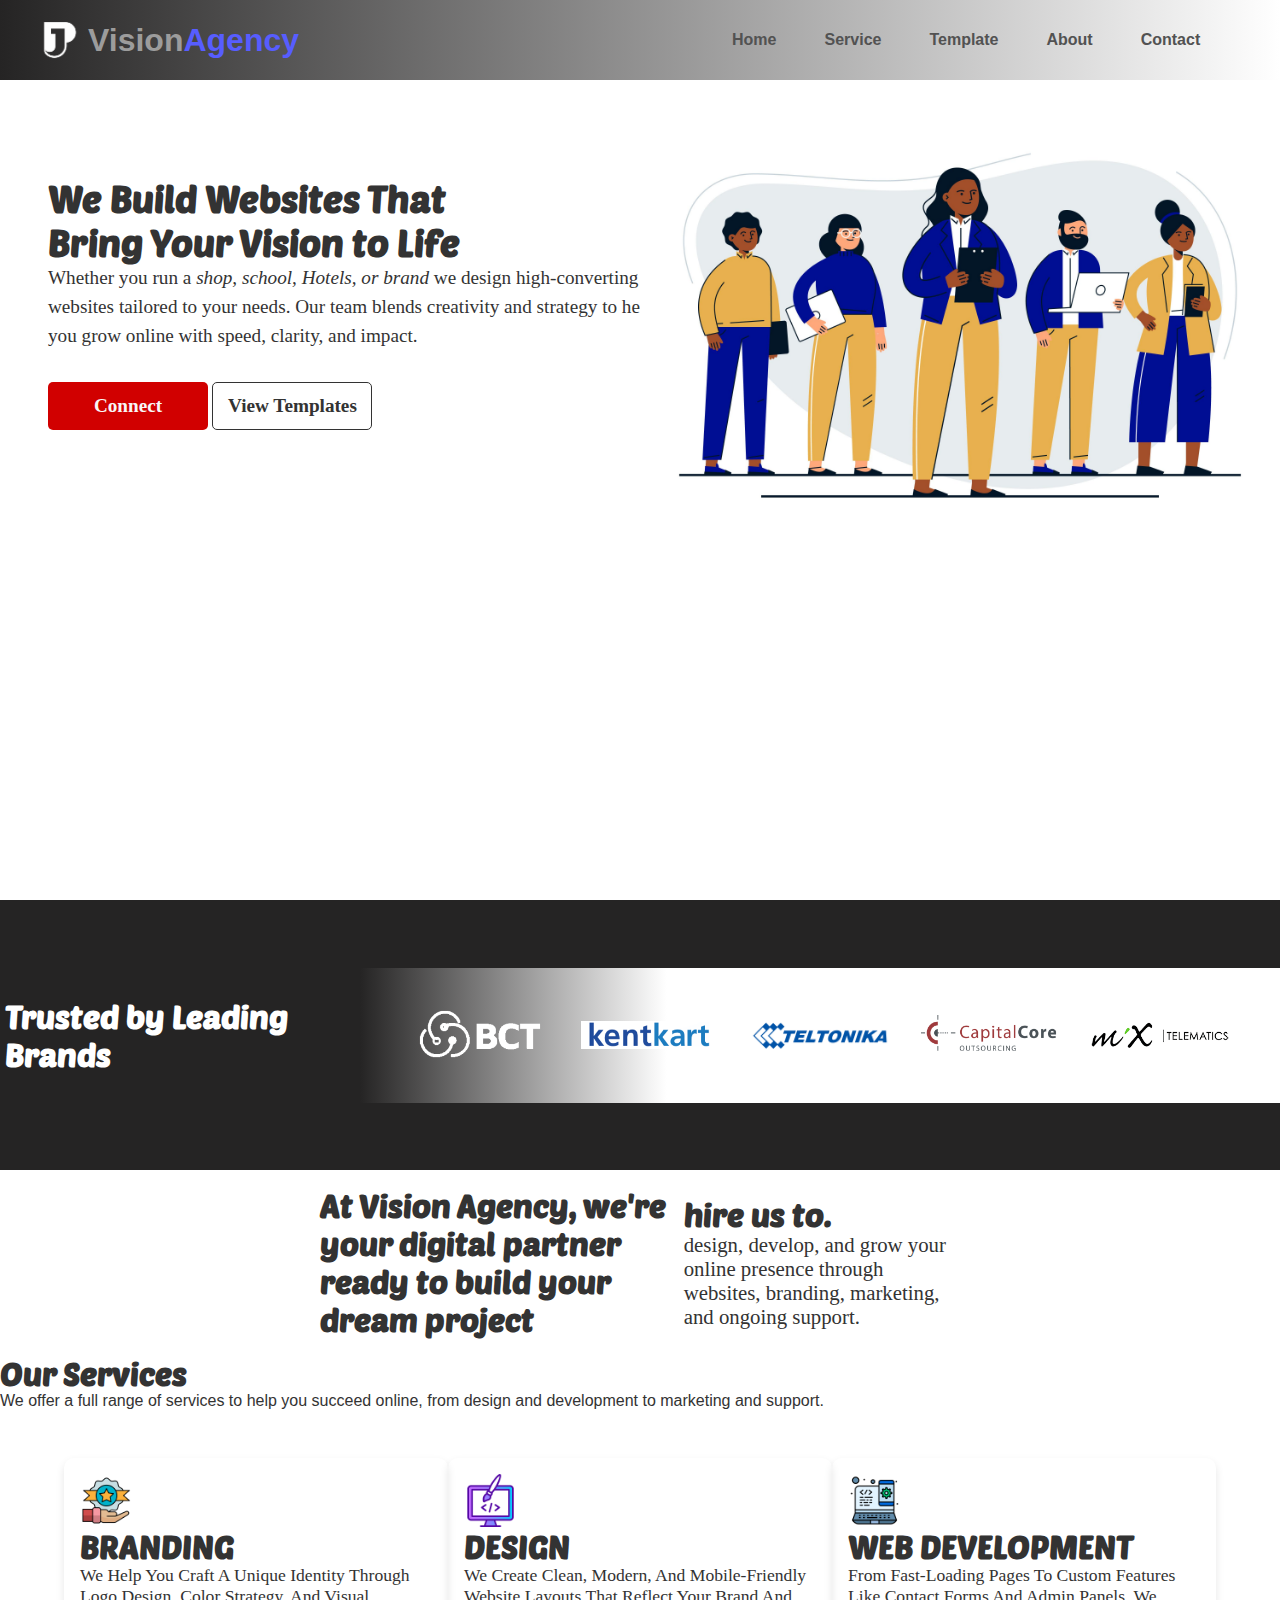
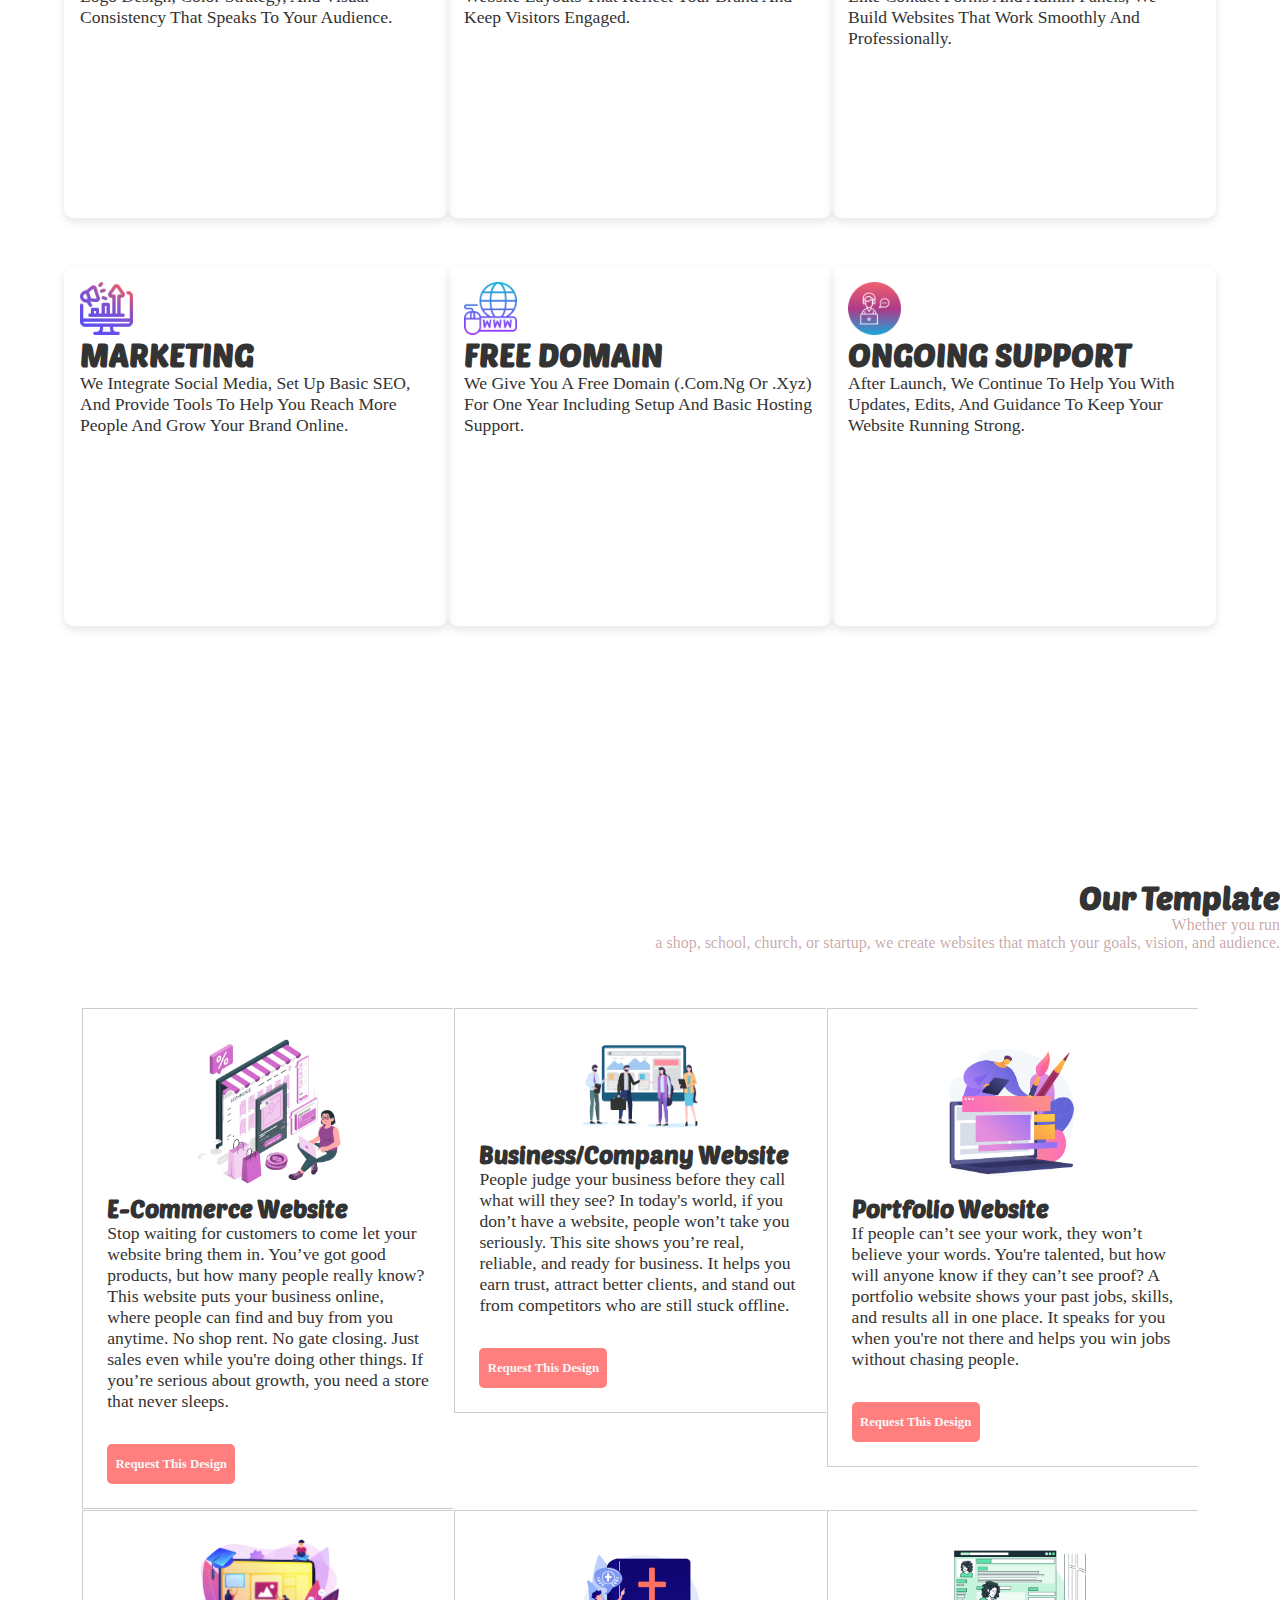
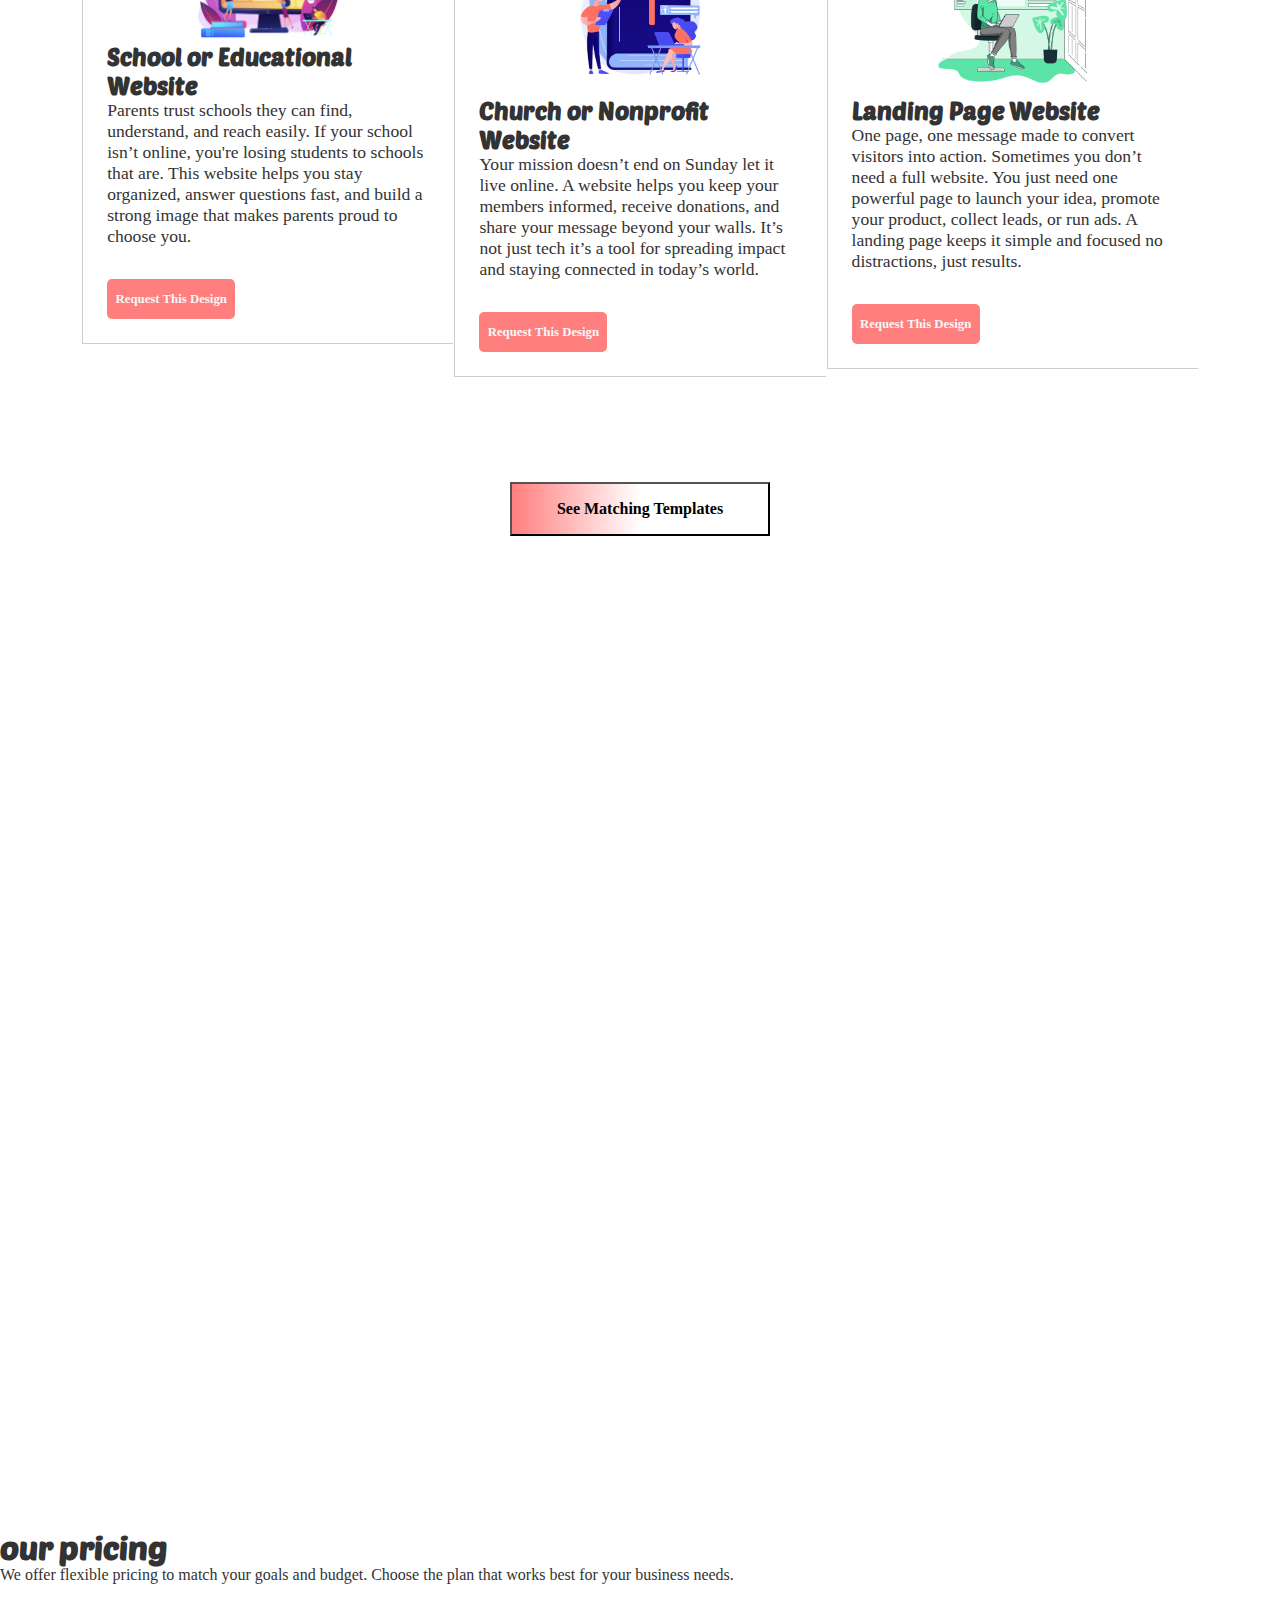
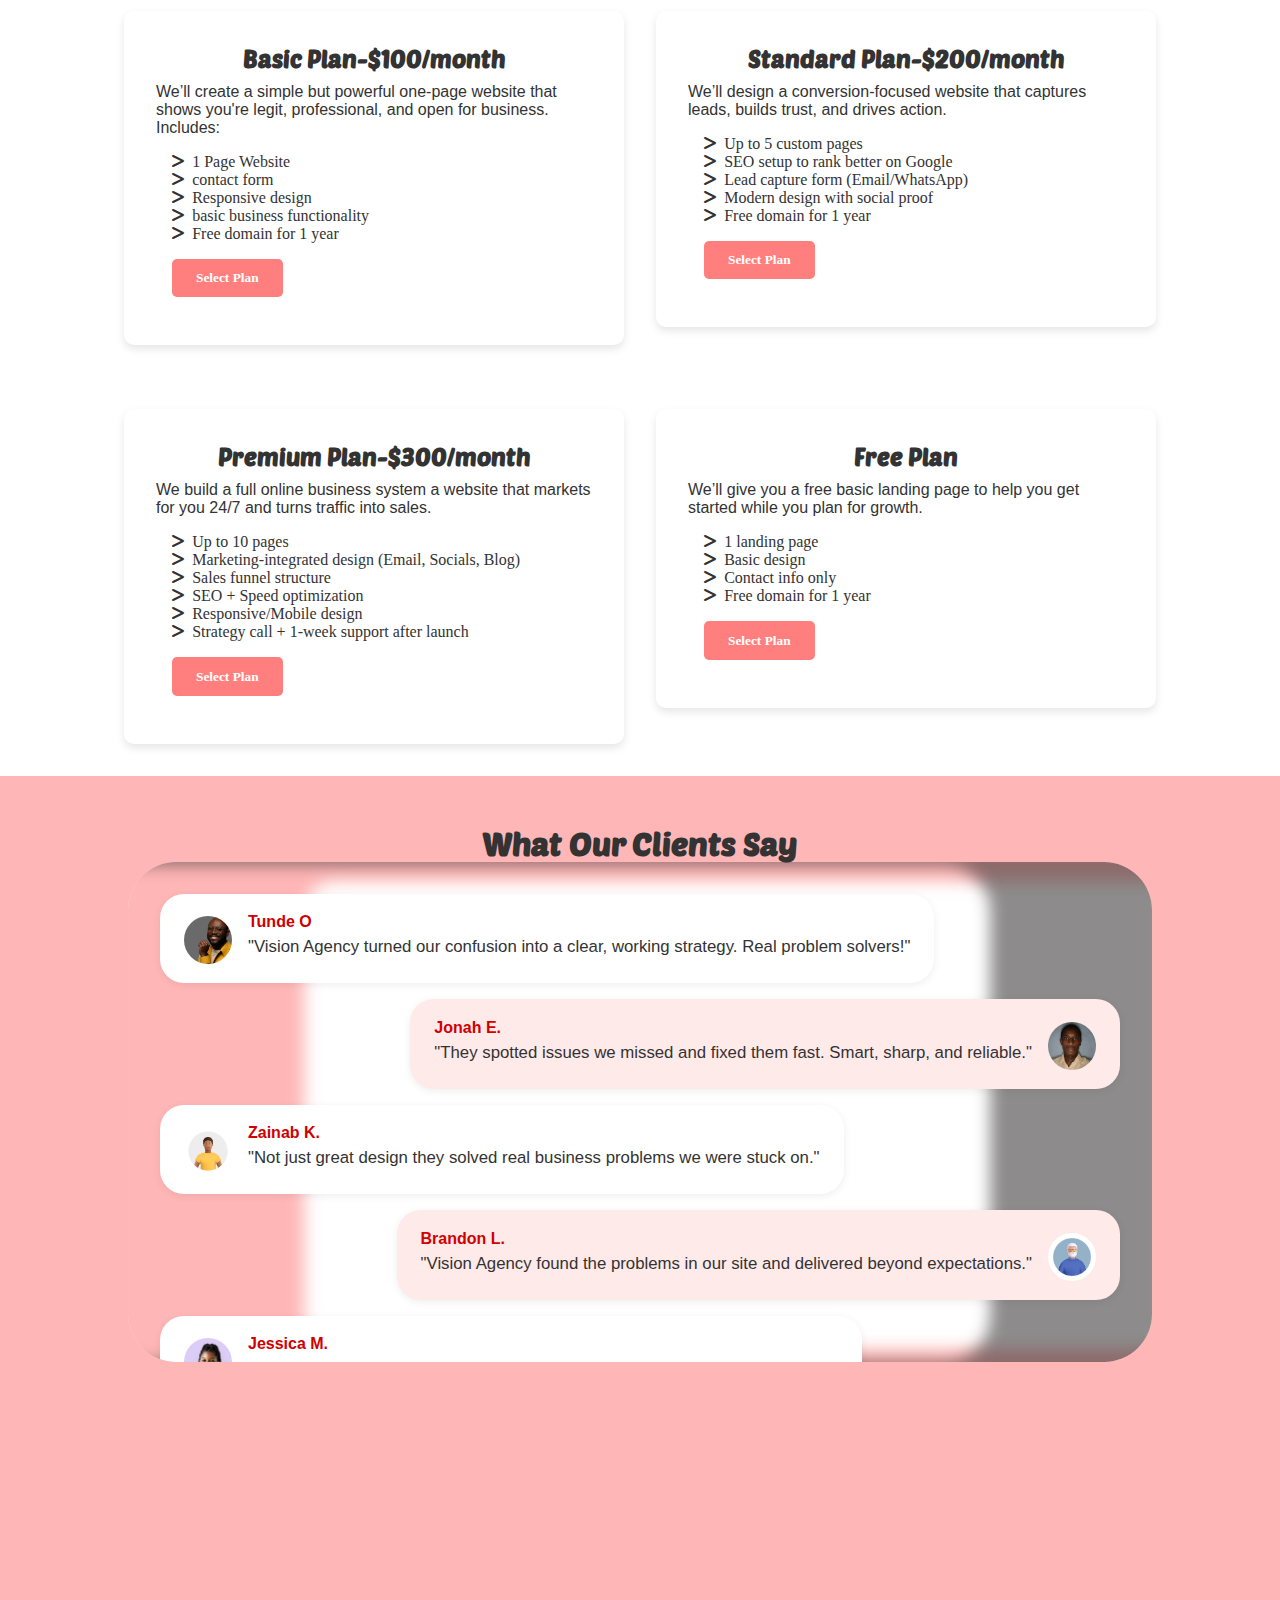
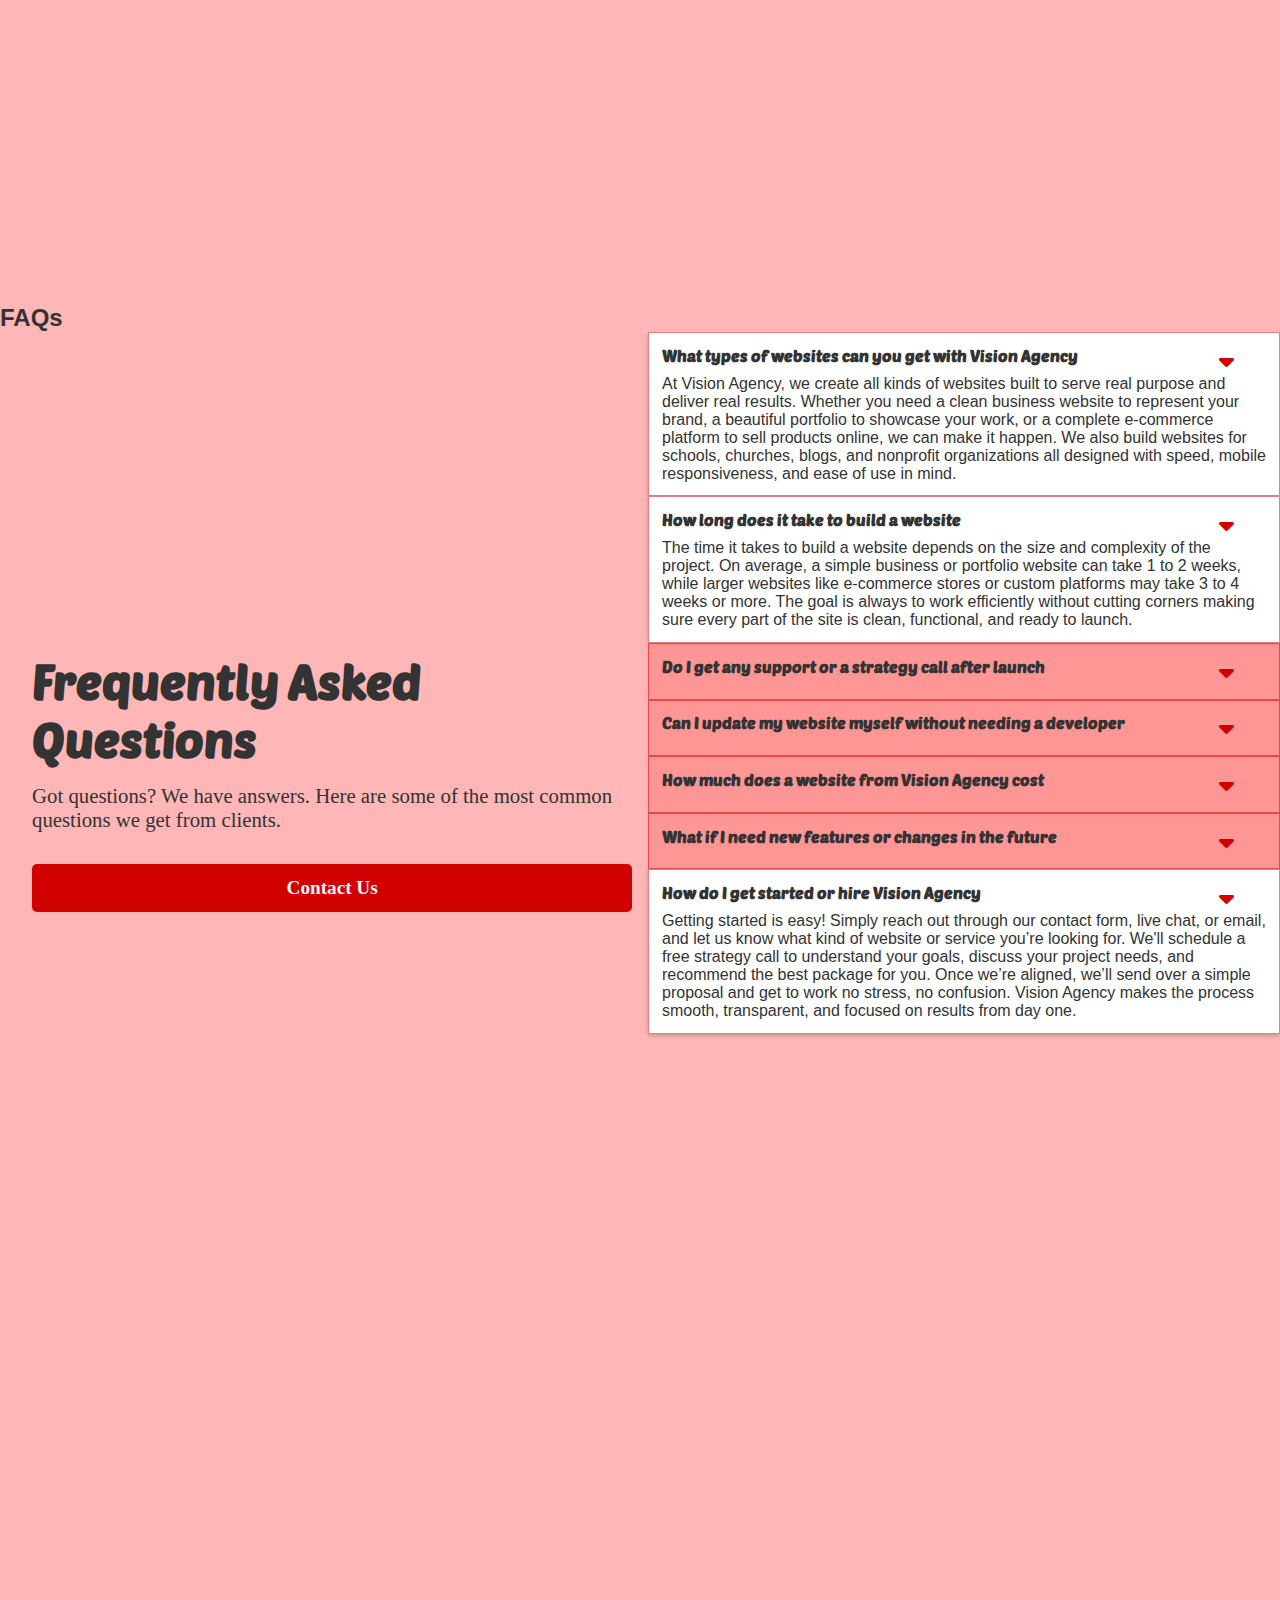
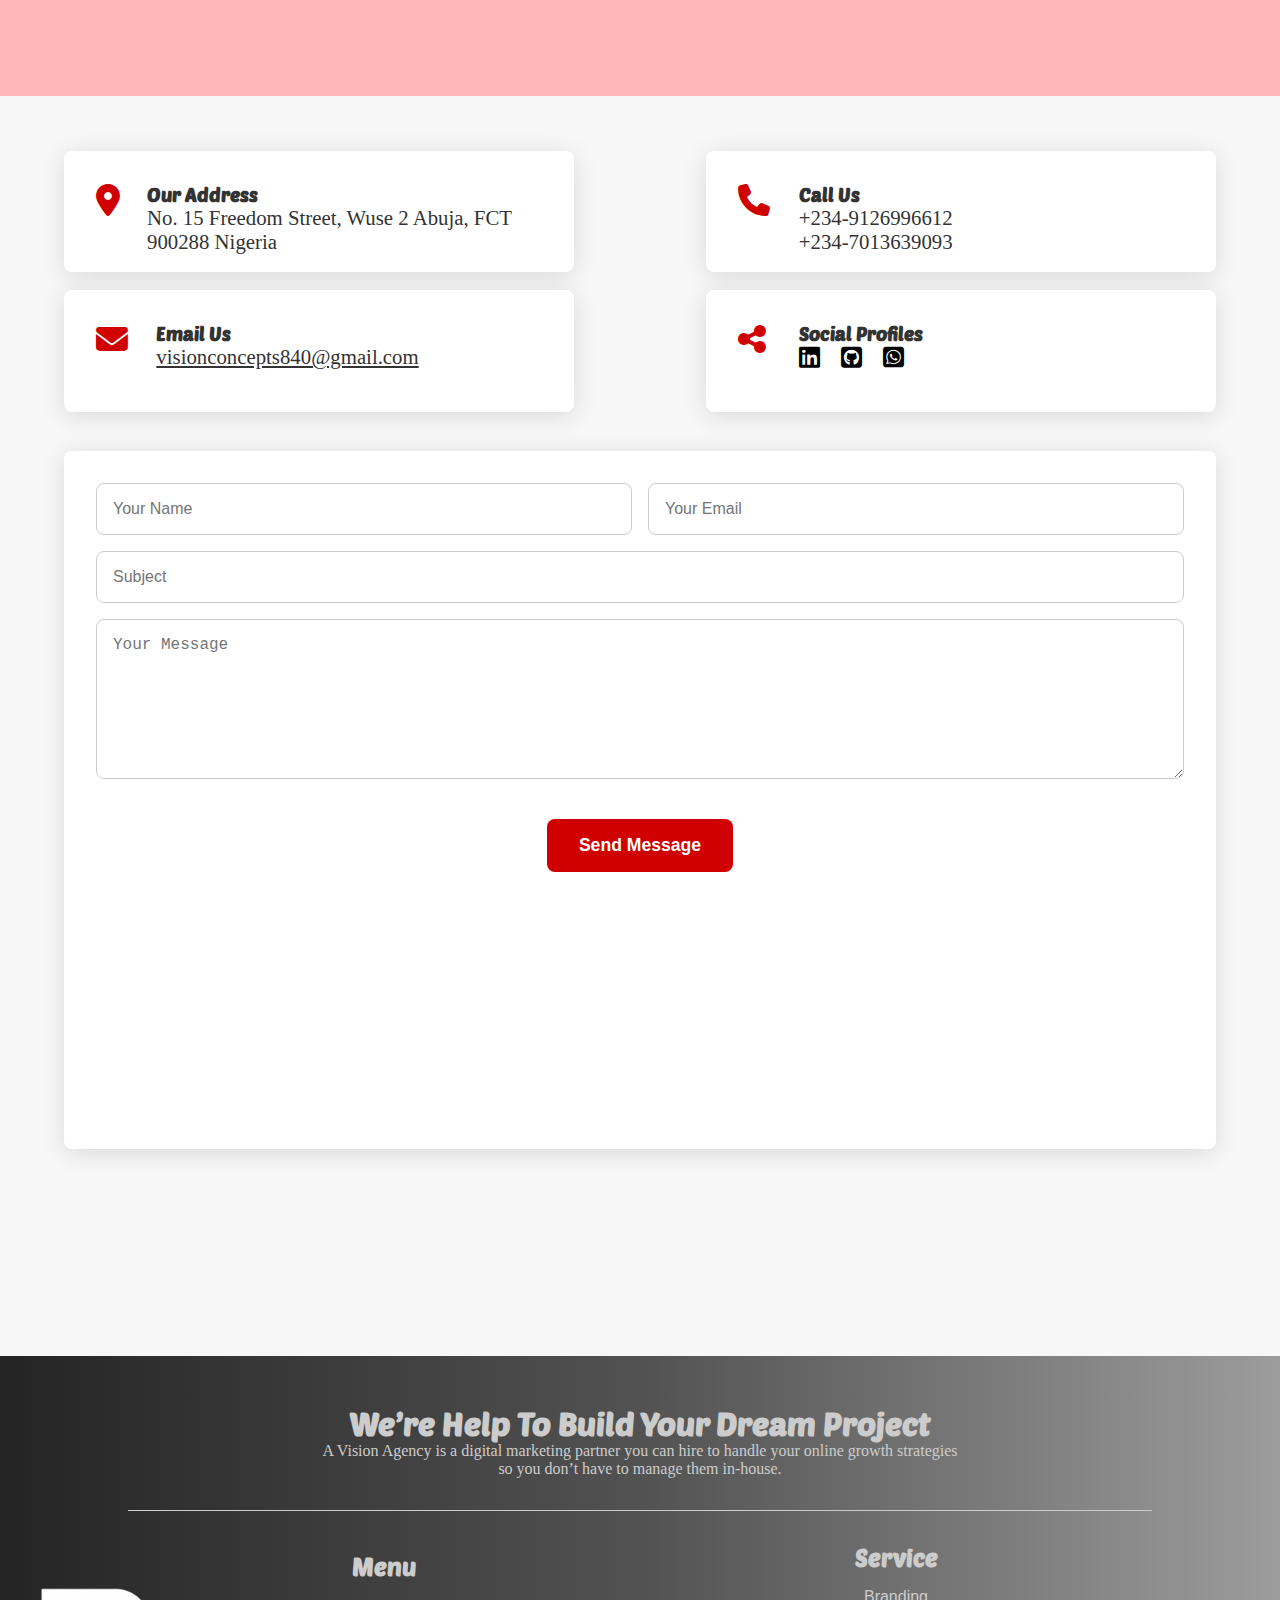
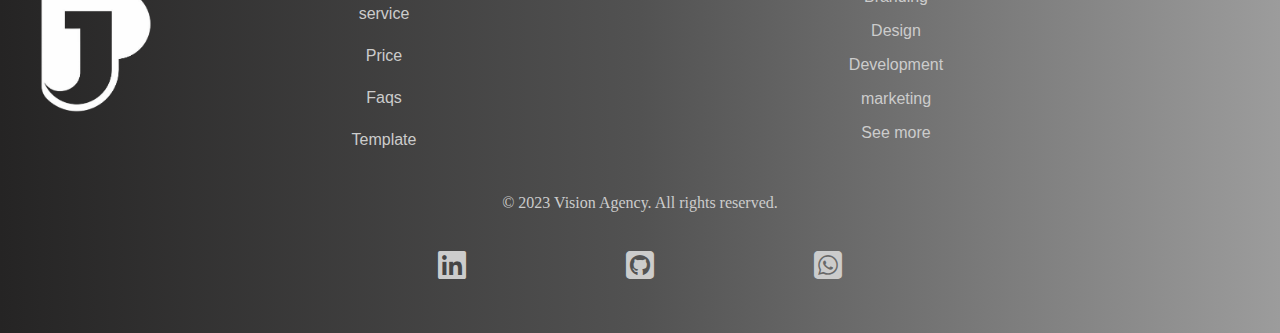
<file: index.html>
<!DOCTYPE html>
 <html lang="en">
 <head>
    <meta charset="UTF-8">
    <link rel="stylesheet" href="https://cdnjs.cloudflare.com/ajax/libs/font-awesome/6.7.2/css/all.min.css"
     integrity="sha512-Evv84Mr4kqVGRNSgIGL/F/aIDqQb7xQ2vcrdIwxfjThSH8CSR7PBEakCr51Ck+w+/U6swU2Im1vVX0SVk9ABhg==" 
     crossorigin="anonymous" referrerpolicy="no-referrer" />     
     <meta name="viewport" content="width=device-width, initial-scale=1.0">
    <link href="https://fonts.googleapis.com/css2?family=Delicious+Handwritten&family=Poetsen+One&family=
    Signika+Negative:wght@300..700&display=swap" rel="stylesheet">
    <title>Vision agency site.com</title>
    <link rel="stylesheet" href="style.css">
    <link rel="icon" href="istockphoto-1480169456-612x612.jpg" type="image/x-icon">
 </head>
 <body>

    <div class="container">
      <!--<header>-->
      <div class="header-section">
         <!--<navigation>-->
<div class="navigation">
  <div class="logo">
    <img src="istockphoto-1480169456-612x612-Picsart-BackgroundRemover (1) copy 2.jpg" alt="" class="logo-image" width="8%">
    <h1 class="heading-logo">Vision <p class="heading-logo-sub">agency</p></h1>
  </div>
    <div class="nav-bar">
    <ul>
      <li><a href="index.html">Home</a></li>
      <li><a href="#service">Service</a></li>
      <li><a href="#template">Template</a></li>
      <li><a href="about.html">About</a></li>
      <li><a href="#contact">Contact</a></li>
    </ul>
  </div>
  <div class="nav-toggle" id="nav-toggle">
    <i class="fa-solid fa-bars" id="menu-bars"></i>
    <i class="fa-solid fa-x" id="menu-cancel" style="display:none;"></i>
  </div>
  <ul class="sidebar-menu" id="sidebar-menu">
    <li><a href="index.html">Home</a></li>
    <li><a href="#service">Service</a></li>
    <li><a href="#template">Template</a></li>
    <li><a href="about.html">About</a></li>
    <li><a href="#contact">Contact</a></li>
  </ul>
</div>
         <!--end of navigation-->


         <div class="header-content">
            <h1 class="header-title">We Build Websites That Bring Your Vision to Life</h1>
            <p class="header-text">Whether you run a <i>shop, school, Hotels, or brand</i>  we design high-converting websites tailored to your needs.
Our team blends creativity and strategy to help you grow online with speed, clarity, and impact.</p>
           <div class="header-buttons">
               <a href=" https://wa.me/09126996612"><button type="button" class="header-button ">Connect</button></a>
               <a href="#"><button type="button" class="header-button active">View Templates</button></a>
           </div>
          <div class="header-image">
  <img src="image-one.jpg" alt="Grow your business" class="main-header-img desktop-img" width="50%">
  <img src="freepik--20250615185726axLt.jpeg" alt="Grow your business" class="main-header-img mobile-img" width="90%">
</div>
          </div>
         <!--end of header-content-->
    </div>
    <!--end of header-->


    <!--company section-->
         <div class="company-section">
            <h1 class="header-company">Trusted by Leading Brands</h1> 
            <div class="company-container">
               <div class="company-images">
                  <img src="BCT-Logo-White.png" alt="" width="15%">
                  <img src="download (1).png" alt="" width="15%">
                  <img src="download.png" alt="" width="15%">
                  <img src="ccol-logo-small3.png" alt="" width="15%">
                  <img src="download (2).png" alt="" width="15%">
               </div>
            </div>
         </div>
    <!--end of company section-->


    <!--service section-->
    <a name="service" id="service"></a>
    <div class="service-section">
        <div class="service-container-header">

            <div class="service-sub-header">
            <h2 class="service-header"> At Vision Agency, we're your digital partner ready to build your dream project
            </h2>
               </div>
            <div class="service-sub-header">
            <h2 class="service-header">hire us to.</h2>
            <p>design, develop, and grow your online presence through websites,
               branding, marketing, and ongoing support.</p>
               </div>
          </div>

                      <h1 class="service-header">Our Services</h1>
          <p class="service-text">We offer a full range of services to help you succeed online, from design and development to marketing and support.</p>
           <div class="service-container">
            <div class="service-card">
              <img src="branding.png" class="service-icons" alt="Service Icon" width="15%">
               <h3 class="service-title">Branding</h3>
              <p class="service-texts">We help you craft a unique identity through 
                logo design, color strategy, and visual consistency that speaks to your audience.</p>
             </div>
            <div class="service-card">
              <img src="web-design.png" class="service-icons" alt="Service Icon" width="15%">
              <h3 class="service-title">Design</h3>
              <p class="service-texts">We create clean, modern, and mobile-friendly website layouts 
                that reflect your brand and keep visitors engaged.</p>
             </div>
            <div class="service-card">
              <img src="web-develper.png" class="service-icons" alt="Service Icon" width="15%">
              <h3 class="service-title">Web Development</h3>
              <p class="service-texts">From fast-loading pages to custom features
                 like contact forms and admin panels, we build websites that work smoothly and professionally.</p>
             </div>
            <div class="service-card">
              <img src="marketing.png" class="service-icons" alt="Service Icon" width="15%">
              <h3 class="service-title">Marketing</h3>
              <p class="service-texts">We integrate social media, set up basic SEO, and provide tools 
                to help you reach more people and grow your brand online.</p>
             </div>
            <div class="service-card">
              <img src="domain.png" class="service-icons" alt="Service Icon" width="15%">
              <h3 class="service-title">Free Domain</h3>
              <p class="service-texts">We give you a free domain (.com.ng or .xyz) for one year 
                including setup and basic hosting support.</p>
             </div>
            <div class="service-card">
              <img src="support.png" class="service-icons" alt="Service Icon" width="15%">
              <h3 class="service-title">Ongoing Support</h3>
              <p class="service-texts">After launch, we continue to help you with updates, edits,
                 and guidance to keep your website running strong.</p>
             </div>
          </div>
        </div>
    <!--end of service section-->


    <!--template section-->
    <a name="template" id="template"></a>
<div class="template-section">
  <h1 class="header-template">Our Template
  <p class="template-text">
Whether you run <br> a shop, school, church, or startup, we create websites that match your goals, vision, and audience.  </p></h1>

  <div class="template-container">
    <div class="template-card">
      <img src="ecommerce.png" width="50%" class="template-image">
      <h2 class="template-title">E-Commerce Website</h2>
      <p class="template-description">
       Stop waiting for customers to come let your website bring them in.
You’ve got good products, but how many people really know? This website puts your business online, where people can find and buy from you anytime. No shop rent. No gate closing. Just sales even while you're doing other things. If you’re serious about growth, you need a store that never sleeps.
      </p>
      <button type="button" class="template-button">
        Request This Design
      </button>
    </div>
     <div class="template-card">
      <img src="bussness.jpg" width="50%" class="template-image">
      <h2 class="template-title">Business/Company Website</h2>
      <p class="template-description">
People judge your business before they call what will they see?
In today's world, if you don’t have a website, people won’t take you seriously. This site shows you’re real, reliable, and ready for business. It helps you earn trust, attract better
   clients, and stand out from competitors who are still stuck offline.
      </p>
      <button type="button" class="template-button">
        Request This Design
      </button>
    </div>

    <div class="template-card  ">
      <img src="Portfolio Website.jpg"width="50%" alt="School Website Example" class="template-image">
      <h2 class="template-title"> Portfolio Website</h2>
      <p class="template-description">
If people can’t see your work, they won’t believe your words.
You're talented, but how will anyone know if they can’t see proof? A portfolio website shows your past jobs, skills, and results 
all in one place. It speaks for you when you're not there and helps you win jobs without chasing people.
      </p>
      <button type="button" class="template-button">
        Request This Design
      </button>
    </div>
    <div class="template-card">
      <img src="school copy.jpg"width="50%" alt="School Website Example" class="template-image">
      <h2 class="template-title"> School or Educational Website</h2>
      <p class="template-description">
Parents trust schools they can find, understand, and reach easily.
If your school isn’t online, you're losing students to schools that are. This website helps you stay organized, answer questions fast, and build a strong image that makes parents proud to choose you.
      </p>
      <button type="button" class="template-button">
        Request This Design
      </button>
    </div>
    <div class="template-card  ">
      <img src="church.jpg" width="50%" alt="Church Website Example" class="template-image">
      <h2 class="template-title"> Church or Nonprofit Website</h2>
      <p class="template-description">
Your mission doesn’t end on Sunday let it live online.
A website helps you keep your members informed, receive donations,
 and share your message beyond your walls. It’s not just tech it’s a tool for spreading impact and staying connected in today’s world.      </p>
      <button type="button" class="template-button">
        Request This Design
      </button>
    </div>

    <div class="template-card">
      <img src="landing page.jpg" width="50%" class="template-image">
      <h2 class="template-title"> Landing Page Website</h2>
      <p class="template-description">
One page, one message made to convert visitors into action.
Sometimes you don’t need a full website. You just need one powerful page to launch your
 idea, promote your product, collect leads, or run ads. A landing page keeps it simple and focused no distractions, just results.      </p>
      <button type="button" class="template-button">
        Request This Design
      </button>
    </div>
    <div class="template-card active-card">
      <button type="button" class="template-button-active-template">
        See Matching Templates
      </button>
    </div>
  </div>
</div>
<!--end of template section-->


<!--price section-->
<div class="price-section">
  <h1 class="header-price">our pricing</h1>
  <p class="price-text">We offer flexible pricing to match your goals and budget. 
    Choose the plan that works best for your business needs.</p>
  <div class="price-container">
    <div class="price-card">
      <h2 class="price-title">Basic Plan-$100/month</h2>
      <p class="price-description">We’ll create a simple but powerful one-page website that shows you're legit,
         professional, and open for business.
Includes:</p>
      <ul class="price-features">
        <li><i class="fa-solid fa-greater-than"></i>1 Page Website</li>
        <li><i class="fa-solid fa-greater-than"></i>contact form</li>
        <li><i class="fa-solid fa-greater-than"></i>Responsive design</li>
        <li><i class="fa-solid fa-greater-than"></i>basic business functionality</li>
        <li><i class="fa-solid fa-greater-than"></i>Free domain for 1 year</li>
       <button type="button" class="price-button">Select Plan</button>
    </div>
    <div class="price-card">
      <h2 class="price-title">Standard Plan-$200/month</h2>
      <p class="price-description">We’ll design a conversion-focused website that captures leads, builds trust, and drives action.</p>
            <ul class="price-features">
        <li><i class="fa-solid fa-greater-than"></i>Up to 5 custom pages</li>
        <li><i class="fa-solid fa-greater-than"></i>SEO setup to rank better on Google</li>
        <li><i class="fa-solid fa-greater-than"></i>Lead capture form (Email/WhatsApp)</li>
        <li><i class="fa-solid fa-greater-than"></i>Modern design with social proof</li>
        <li><i class="fa-solid fa-greater-than"></i>Free domain for 1 year</li>
      <button type="button" class="price-button">Select Plan</button>
    </div>
    <div class="price-card">
      <h2 class="price-title">Premium Plan-$300/month</h2>
      <p class="price-description">We build a full online business system 
        a website that markets for you 24/7 and turns traffic into sales.</p>
            <ul class="price-features">
        <li><i class="fa-solid fa-greater-than"></i>Up to 10 pages</li>
        <li><i class="fa-solid fa-greater-than"></i>Marketing-integrated design (Email, Socials, Blog)</li>
        <li><i class="fa-solid fa-greater-than"></i>Sales funnel structure</li>
        <li><i class="fa-solid fa-greater-than"></i>SEO + Speed optimization</li>
        <li><i class="fa-solid fa-greater-than"></i>Responsive/Mobile design</li>
        <li><i class="fa-solid fa-greater-than"></i>Strategy call + 1-week support after launch</li>
      <button type="button" class="price-button">Select Plan</button>
    </div>
    <div class="price-card">
      <h2 class="price-title">Free Plan</h2>
      <p class="price-description">We’ll give you a free basic landing page to help you get started while you plan for growth.
        
      </p>
            <ul class="price-features">
        <li><i class="fa-solid fa-greater-than"></i>1 landing page</li>
        <li><i class="fa-solid fa-greater-than"></i>Basic design</li>
        <li><i class="fa-solid fa-greater-than"></i>Contact info only</li>
        <li><i class="fa-solid fa-greater-than"></i>Free domain for 1 year</li>
      <button type="button" class="price-button">Select Plan</button>
    </div>
    </div>
<!--end of price section-->

    <!--testimonials section-->
    <div class="testimonials-section">
      <h2 class="testimonials-title">What Our Clients Say</h2>
<div class="testimonails-container">
  <div class="testimonial-card left">
    <img src="pic-1.jpg" alt="Jane Doe" class="testimonial-avatar">
    <div class="testimonial-content">
      <span class="testimonial-author">Tunde O</span>
      <p class="testimonial-text">"Vision Agency turned our confusion into a clear, working strategy. Real problem solvers!"</p>
    </div>
  </div>
  <div class="testimonial-card right">
    <img src="pic-2.jpeg" alt="John Smith" class="testimonial-avatar">
    <div class="testimonial-content">
      <span class="testimonial-author">Jonah E.</span>
      <p class="testimonial-text">"They spotted issues we missed and fixed them fast. Smart, sharp, and reliable."</p>
    </div>
  </div>
  <div class="testimonial-card left">
    <img src="pic-3.jpg" alt="Mary Lee" class="testimonial-avatar">
    <div class="testimonial-content">
      <span class="testimonial-author">Zainab K.</span>
      <p class="testimonial-text">"Not just great design they solved real business problems we were stuck on."</p>
    </div>
  </div>
  <div class="testimonial-card right">
    <img src="pic-4.jpg" alt="Jessica M." class="testimonial-avatar">
    <div class="testimonial-content">
      <span class="testimonial-author">Brandon L.</span>
      <p class="testimonial-text">"Vision Agency found the problems in our site and delivered beyond expectations."</p>
    </div>
  </div>
  <div class="testimonial-card left">
    <img src="pic-5.jpg" alt="Brandon L." class="testimonial-avatar">
    <div class="testimonial-content">
      <span class="testimonial-author">Jessica M.</span>
      <p class="testimonial-text">"They approach every project like a challenge to solve and they always deliver."</p>
    </div>
  </div>
  <div class="testimonial-card right">
    <img src="pic-6.jpg" alt="Ashley R." class="testimonial-avatar">
    <div class="testimonial-content">
      <span class="testimonial-author">Ashley R.</span>
      <p class="testimonial-text">"We needed answers, not just design. Vision Agency brought both, with solutions that worked."</p>
    </div>
  </div>
 </div>
 </div>
 <!--end of testimonials section-->


 <!--faqs section-->

 <div class="faqs-section">
   <h2 class="faqs-title">FAQs</h2>
  <div class="faqs-container">
    <div class="faqs-container-header">
      <h1 class="sup-heading">Frequently Asked Questions</h1>
      <p class="faqs-text">Got questions? We have answers. Here are 
        some of the most common questions we get from clients.</p>

        <button type="button" class="faqs-button">Contact Us</button> 
    </div>

    <div class="faqs-container-anwers">
      <div class="faqs-card faqs-active">
        <h3 class="faqs-question">What types of websites can you get with Vision Agency
 <div class="faqs-icons"><i class="fa-solid fa-caret-down"></i></div></h3>
        <p class="faqs-answer">At Vision Agency, we create all kinds of websites built to serve real purpose and deliver real results. Whether you need a clean business website to represent your brand, a beautiful portfolio to showcase your work, or a complete e-commerce platform to sell products online, we can make it happen. We also build websites for schools, churches, blogs,
           and nonprofit organizations all designed with speed, mobile responsiveness, and ease of use in mind.</p>
      </div>
      <div class="faqs-card faqs-active">
        <h3 class="faqs-question">How long does it take to build a website  <div class="faqs-icons"><i class="fa-solid fa-caret-down"></i></div></h3>
        <p class="faqs-answer">The time it takes to build a website depends on the size and complexity of the project. On average, a simple business or portfolio website can take 1 to 2 weeks, while larger websites like e-commerce stores or custom platforms may take 3 to 4 weeks or more. 
          The goal is always to work efficiently without cutting corners making sure every part of the site is clean, functional, and ready to launch.</p>
       </div>
      <div class="faqs-card ">
        <h3 class="faqs-question">Do I get any support or a strategy call after launch<div class="faqs-icons"><i class="fa-solid fa-caret-down"></i></div></h3>
       </div>
      <div class="faqs-card">
       
        <h3 class="faqs-question">Can I update my website myself without needing a developer<div class="faqs-icons"><i class="fa-solid fa-caret-down"></i></div></h3>
       </div>
      <div class="faqs-card">
         <h3 class="faqs-question">How much does a website from Vision Agency cost<div class="faqs-icons"><i class="fa-solid fa-caret-down"></i></div></h3>
       </div>
      <div class="faqs-card">
         <h3 class="faqs-question">What if I need new features or changes in the future <div class="faqs-icons"><i class="fa-solid fa-caret-down"></i></div></h3>
       </div>
      <div class="faqs-card faqs-active">
         <h3 class="faqs-question">How do I get started or hire Vision Agency <div class="faqs-icons"><i class="fa-solid fa-caret-down"></i></div></h3>
        <p class="faqs-answer">Getting started is easy! Simply reach out through our contact form, live chat, or email, and let us know what kind of website or service you’re looking for. We'll schedule a free strategy call to understand your goals, discuss your project needs, and recommend the best package for you. Once we’re aligned, we’ll send over a simple proposal and get to work 
          no stress, no confusion. Vision Agency makes the process smooth, transparent, and focused on results from day one.</p>
 
      </div>
    </div>
 </div>
 </div>
 <!--end of faqs-container-->
 <!--end of faqs section-->
<!--end of price section-->


<!--contact section-->
<a name="contact" id="contact"></a>
<div class="contact-section">
  <div class="contact-container">
  <div class="contact-location">
    <div class="contact-address">
      <div class="contact-icons"><i class="fa-solid fa-location-dot"></i></div><h3 class="contact-subtitle">Our Address
         <p class="contact-details">No. 15 Freedom Street, Wuse 2  
Abuja, FCT 900288  
Nigeria </p>
      </h3>
     
    </div>
    <div class="contact-address">
      <div class="contact-icons"><i class="fa-solid fa-phone"></i></div><h3 class="contact-subtitle">Call Us
        <p class="contact-details">+234-9126996612<br>
        +234-7013639093</p>
      </h3>
      
    </div>
    <div class="contact-address">
      <div class="contact-icons"><i class="fa-solid fa-envelope"></i></div><h3 class="contact-subtitle">Email Us 
        <p class="contact-details email">visionconcepts840@gmail.com</p></h3>
      
  </div>
    <div class="contact-address">
      <div class="contact-icons"><i class="fa-solid fa-share-nodes"></i> </div><h3 class="contact-subtitle">Social Profiles
        <p class="contact-details socail">
          <a href=""><i class="fa-brands fa-linkedin"></i></a>
          <a href=""><i class="fa-brands fa-square-github"></i></a>
        <a href=""><i class="fa-brands fa-square-whatsapp"></i></a></p>
      </h3>
      
  </div>
  </div>
 </div>

 <div class="contact-form">
   <form action="#" method="post" class="form">
  <div class="form-row">
    <input type="text" name="name" placeholder="Your Name" required class="form-input">
    <input type="email" name="email" placeholder="Your Email" required class="form-input">
  </div>
  <input type="text" name="subject" placeholder="Subject" required class="form-input form-input-block">
  <textarea name="message" rows="5" placeholder="Your Message" required class="form-textarea"></textarea>
  <button type="submit" class="form-button">Send Message</button>
</form>
 </div>
</div>

<!--end of contact section-->

<!--footer section-->
   <div class="footer-section">
    <h1 class="footer-header">We’re Help To Build Your Dream Project</h1>
    <p class="footer-discription">A Vision Agency is a digital marketing partner you can hire to handle your online growth strategies so you don’t have to manage them in-house.

</p> 
<hr>
      <div class="footer-container">
        <img src="istockphoto-1480169456-612x612-Picsart-BackgroundRemover (1) copy 2.jpg" alt="" width="15%">
          <div class="menu-section">
            <ul class="menu">
              <h2 class="menu-heading">Menu</h2>
              <li class="menus">service</li>
              <li class="menus">Price</li>
              <li class="menus">Faqs</li>
              <li class="menus">Template</li>
            </ul>
          </div>

          <div class="footer-service-section">
            <h2 class="footer-service-heading">Service</h2>
            <ul class="footer-service">

              <li class="footer-services">Branding</li>
              <li class="footer-services">Design</li>
              <li class="footer-services">Development</li>
              <li class="footer-services">marketing</li>
              <li class="footer-services">See more</li>
            </ul>
          </div>
      </div>

      <div class="footer-copyright">
        <p class="copyright-text">© 2023 Vision Agency. All rights reserved.</p>
    </div>
           <div class="footer-social">
          <a href=""><i class="fa-brands fa-linkedin"></i></a>
          <a href=""><i class="fa-brands fa-square-github"></i></a>
          <a href=""><i class="fa-brands fa-square-whatsapp"></i></a>
        </div>
   </div>
<!--end of footer section-->
</div>
<script src="app.js"></script>
</body>
</html>
</file>
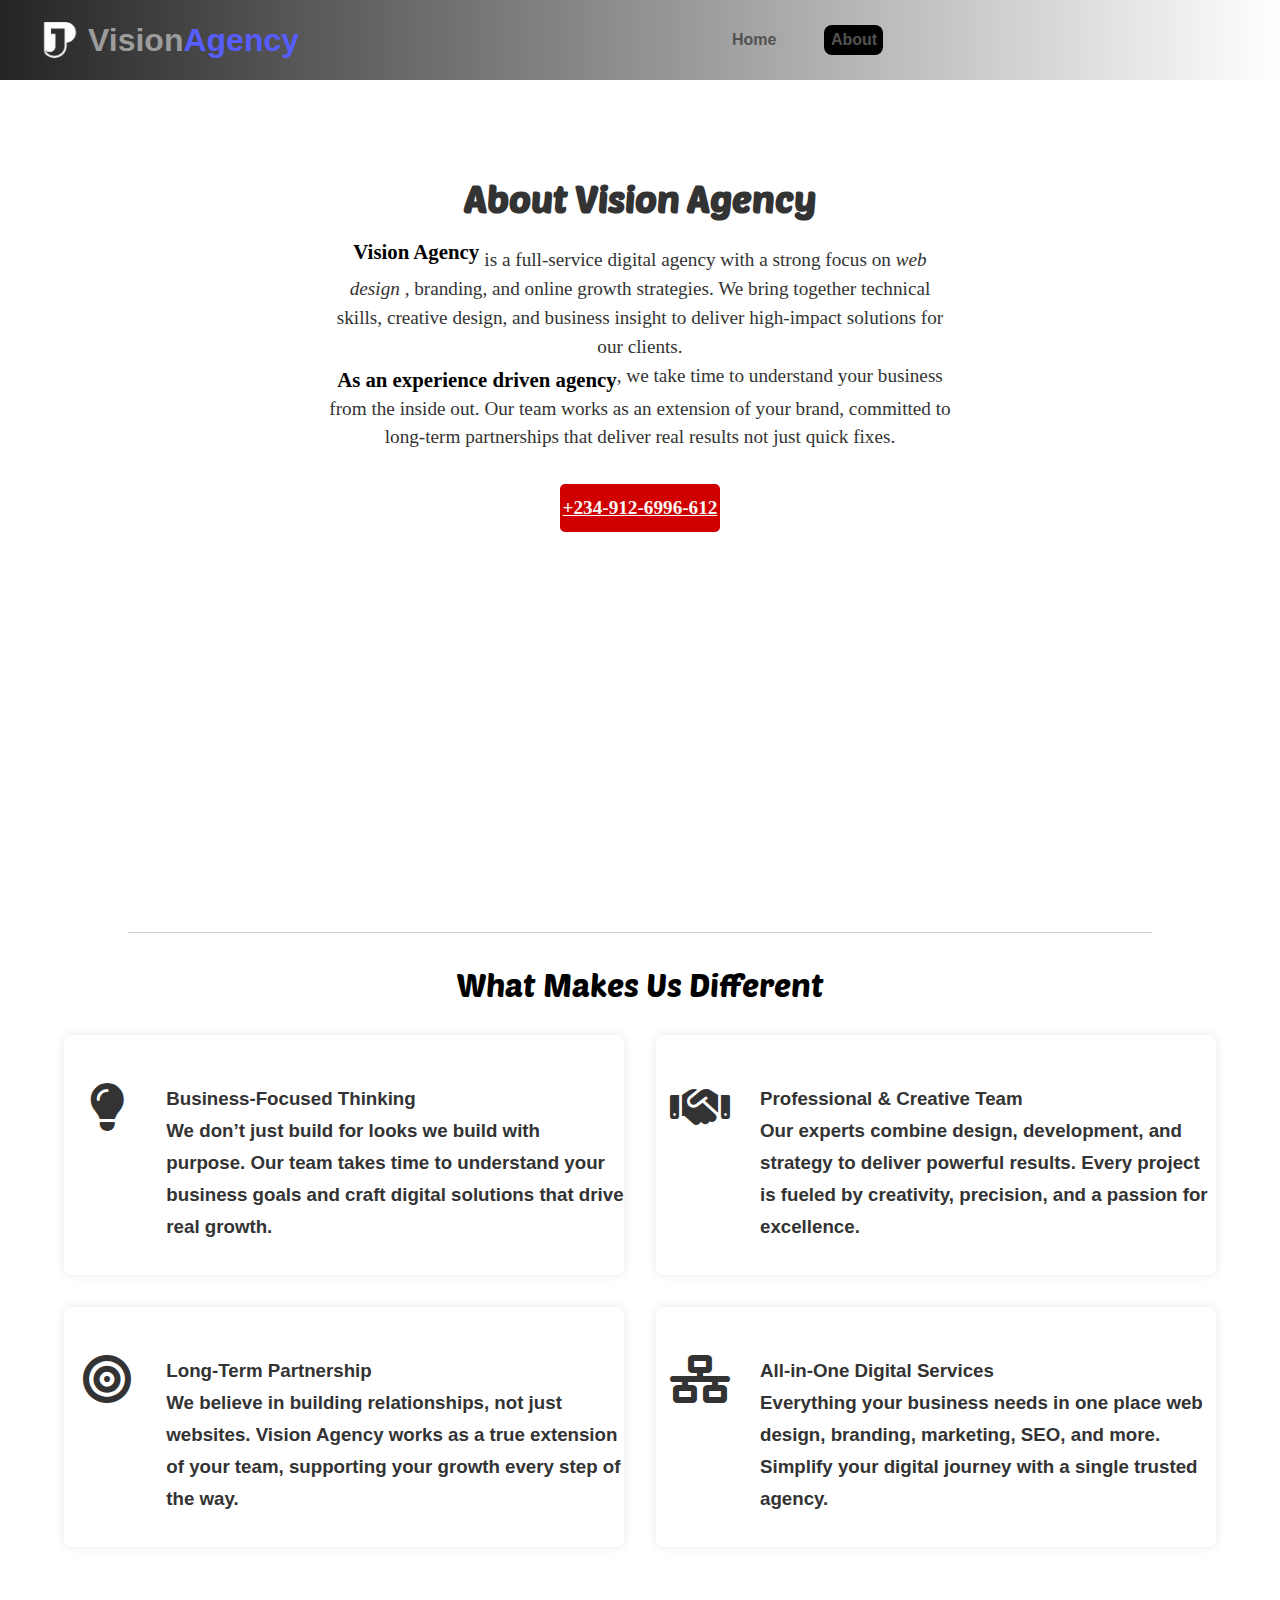
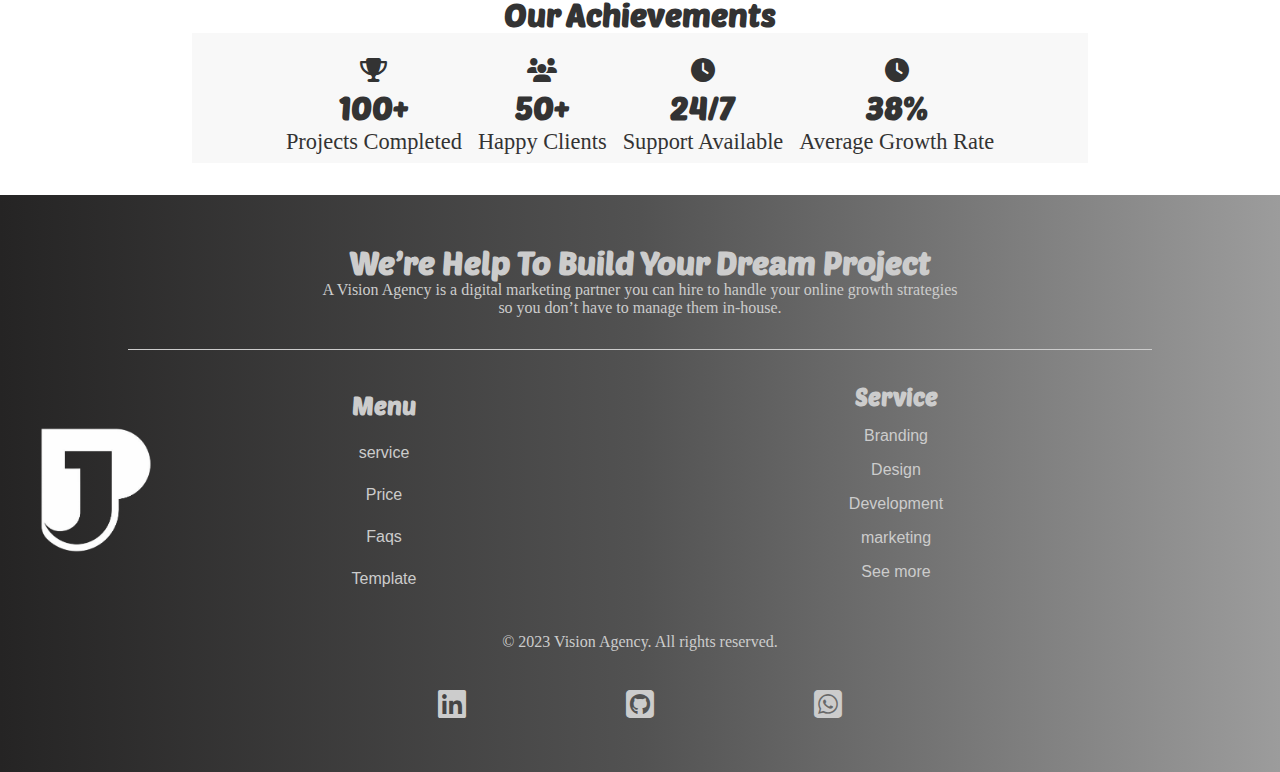
<file: about.html>
<!DOCTYPE html>
<html lang="en">
<head>
    <meta charset="UTF-8">
        <link rel="stylesheet" href="https://cdnjs.cloudflare.com/ajax/libs/font-awesome/6.7.2/css/all.min.css"
     integrity="sha512-Evv84Mr4kqVGRNSgIGL/F/aIDqQb7xQ2vcrdIwxfjThSH8CSR7PBEakCr51Ck+w+/U6swU2Im1vVX0SVk9ABhg==" 
     crossorigin="anonymous" referrerpolicy="no-referrer" />  
         <link href="https://fonts.googleapis.com/css2?family=Delicious+Handwritten&family=Poetsen+One&family=
    Signika+Negative:wght@300..700&display=swap" rel="stylesheet">
    <meta name="viewport" content="width=device-width, initial-scale=1.0">
    <link rel="shortcut icon" href="istockphoto-1480169456-612x612.jpg" type="image/x-icon">
    <title>About-Vision_Agency</title>
    <link rel="stylesheet" href="about.css">
    <link rel="stylesheet" href="style.css">
</head>
<body>
   <!--container-->
         <div class="container">
      <!--<header>-->
      <div class="header-section">
         <!--<navigation>-->
<div class="navigation">
  <div class="logo">
    <img src="istockphoto-1480169456-612x612-Picsart-BackgroundRemover (1) copy 2.jpg" alt="" class="logo-image" width="8%">
    <h1 class="heading-logo">Vision <p class="heading-logo-sub">agency</p></h1>
  </div>
    <div class="nav-bar">
    <ul>
      <li><a href="index.html">Home</a></li>
      <li class="active-service"><a href="about.html">About</a></li>
    </ul>
  </div>
  <div class="nav-toggle" id="nav-toggle">
    <i class="fa-solid fa-bars" id="menu-bars"></i>
    <i class="fa-solid fa-x" id="menu-cancel" style="display:none;"></i>
  </div>
  <ul class="sidebar-menu" id="sidebar-menu">
    <li><a href="index.html">Home</a></li>
    <li class="active-service"><a href="#">About</a></li>
  </ul>
</div>
          <div class="header-content">
            <h1 class="header-title">About Vision Agency</h1>
            <p class="header-text"> <sup class="sup"> Vision Agency </sup>is a full-service digital agency with a strong focus on <i> web design </i>, branding, and online growth strategies. We bring together technical skills, 
              creative design, and business insight to deliver high-impact solutions for our clients.</p>
            <p class="header-text"> <sub class="sub">As an experience driven agency</sub>, we take time to understand your business from the inside out. Our team works as an extension of
               your brand, committed to long-term partnerships that deliver real results not just quick fixes.</p>
            <a href="#"><button type="button" class="header-button ">+234-912-6996-612</button></a>
 
          </div>
      </div>
         <!--end of navigation-->
<hr class="line">
         <!--end of header-content-->

     <!--specall section-->
      <div class="specail-section">
        <div class="specail-header">What Makes Us Different</div>
        <div class="card-container">
        <div class="specail-card">
          <div class="specail-icons"><i class="fas fa-lightbulb"></i></div>
          <h3 class="specail-title">Business-Focused Thinking
          <p class="specail-description">We don’t just build for looks we build with purpose. Our team takes time 
            to understand your business goals and craft digital solutions that drive real growth.</p></h3>
        </div>
        <div class="specail-card">
          <div class="specail-icons"><i class="fas fa-handshake"></i></div>
          <h3 class="specail-title"> Professional & Creative Team
          <p class="specail-description">Our experts combine design, development, and strategy to deliver
             powerful results. Every project is fueled by creativity, precision, and a passion for excellence.</p></h3>
        </div>
        <div class="specail-card">
          <div class="specail-icons"><i class="fas fa-bullseye"></i></div>  
          <h3 class="specail-title">Long-Term Partnership
          <p class="specail-description">We believe in building relationships, not just websites.
             Vision Agency works as a true extension of your team, supporting your growth every step of the way.</p></h3>
        </div>
        <div class="specail-card">
          <div class="specail-icons"><i class="fas fa-network-wired"></i></div>
          <h3 class="specail-title">All-in-One Digital Services
          <p class="specail-description">Everything your business needs in one place web design, branding,
             marketing, SEO, and more. Simplify your digital journey with a single trusted agency.</p></h3>
        </div>
        </div>
      </div>
    <!--end of specail section-->


    <!-- number section-->
        <div class="number-section">
      <div class="number-header">Our Achievements</div>
      <div class="number-container">
        <div class="number-card">
          <div class="number-icon"><i class="fas fa-trophy"></i></div>
          <div class="number-title">100+</div>
          <div class="number-description">Projects Completed</div>
        </div>
        <div class="number-card">
          <div class="number-icon"><i class="fas fa-users"></i></div>
          <div class="number-title">50+</div>
          <div class="number-description">Happy Clients</div>
        </div>
        <div class="number-card">
          <div class="number-icon"><i class="fas fa-clock"></i></div>
          <div class="number-title">24/7</div>
          <div class="number-description">Support Available</div>
        </div>
        <div class="number-card">
          <div class="number-icon"><i class="fas fa-clock"></i></div>
          <div class="number-title">38%</div>
          <div class="number-description">Average growth rate</div>
        </div>
      </div>
      </div>
      <!--end of number-section-->
    <!--end of specail section-->
<!--footer section-->
   <div class="footer-section">
    <h1 class="footer-header">We’re Help To Build Your Dream Project</h1>
    <p class="footer-discription">A Vision Agency is a digital marketing partner you can hire to handle your online growth strategies so you don’t have to manage them in-house.

</p> 
<hr>
      <div class="footer-container">
        <img src="istockphoto-1480169456-612x612-Picsart-BackgroundRemover (1) copy 2.jpg" alt="" width="15%">
          <div class="menu-section">
            <ul class="menu">
              <h2 class="menu-heading">Menu</h2>
              <li class="menus">service</li>
              <li class="menus">Price</li>
              <li class="menus">Faqs</li>
              <li class="menus">Template</li>
            </ul>
          </div>

          <div class="footer-service-section">
            <h2 class="footer-service-heading">Service</h2>
            <ul class="footer-service">

              <li class="footer-services">Branding</li>
              <li class="footer-services">Design</li>
              <li class="footer-services">Development</li>
              <li class="footer-services">marketing</li>
              <li class="footer-services">See more</li>
            </ul>
          </div>
      </div>

      <div class="footer-copyright">
        <p class="copyright-text">© 2023 Vision Agency. All rights reserved.</p>
    </div>
           <div class="footer-social">
          <a href=""><i class="fa-brands fa-linkedin"></i></a>
          <a href=""><i class="fa-brands fa-square-github"></i></a>
          <a href=""><i class="fa-brands fa-square-whatsapp"></i></a>
        </div>
   </div>
<!--end of footer section-->
      </div>
   <!--end of container-->
    <script src="app.js"></script>
</body>
</html>
</file>
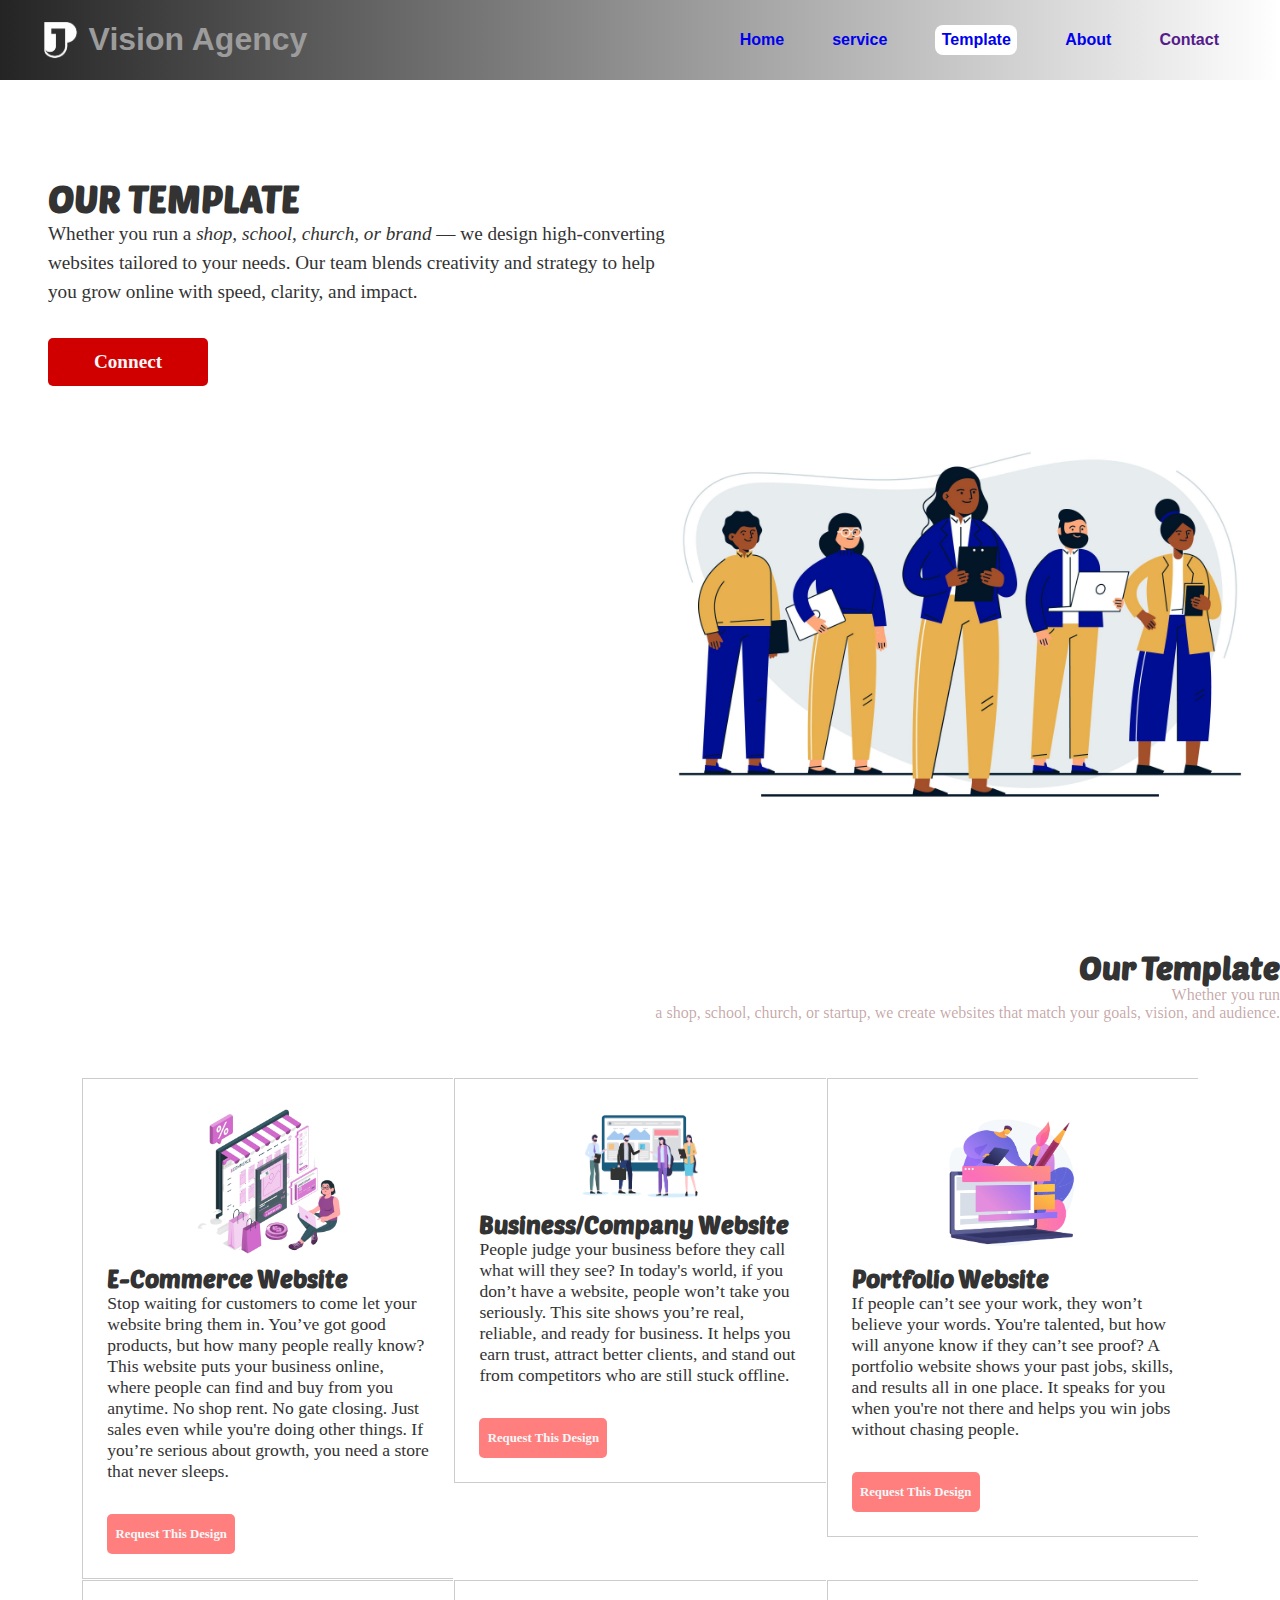
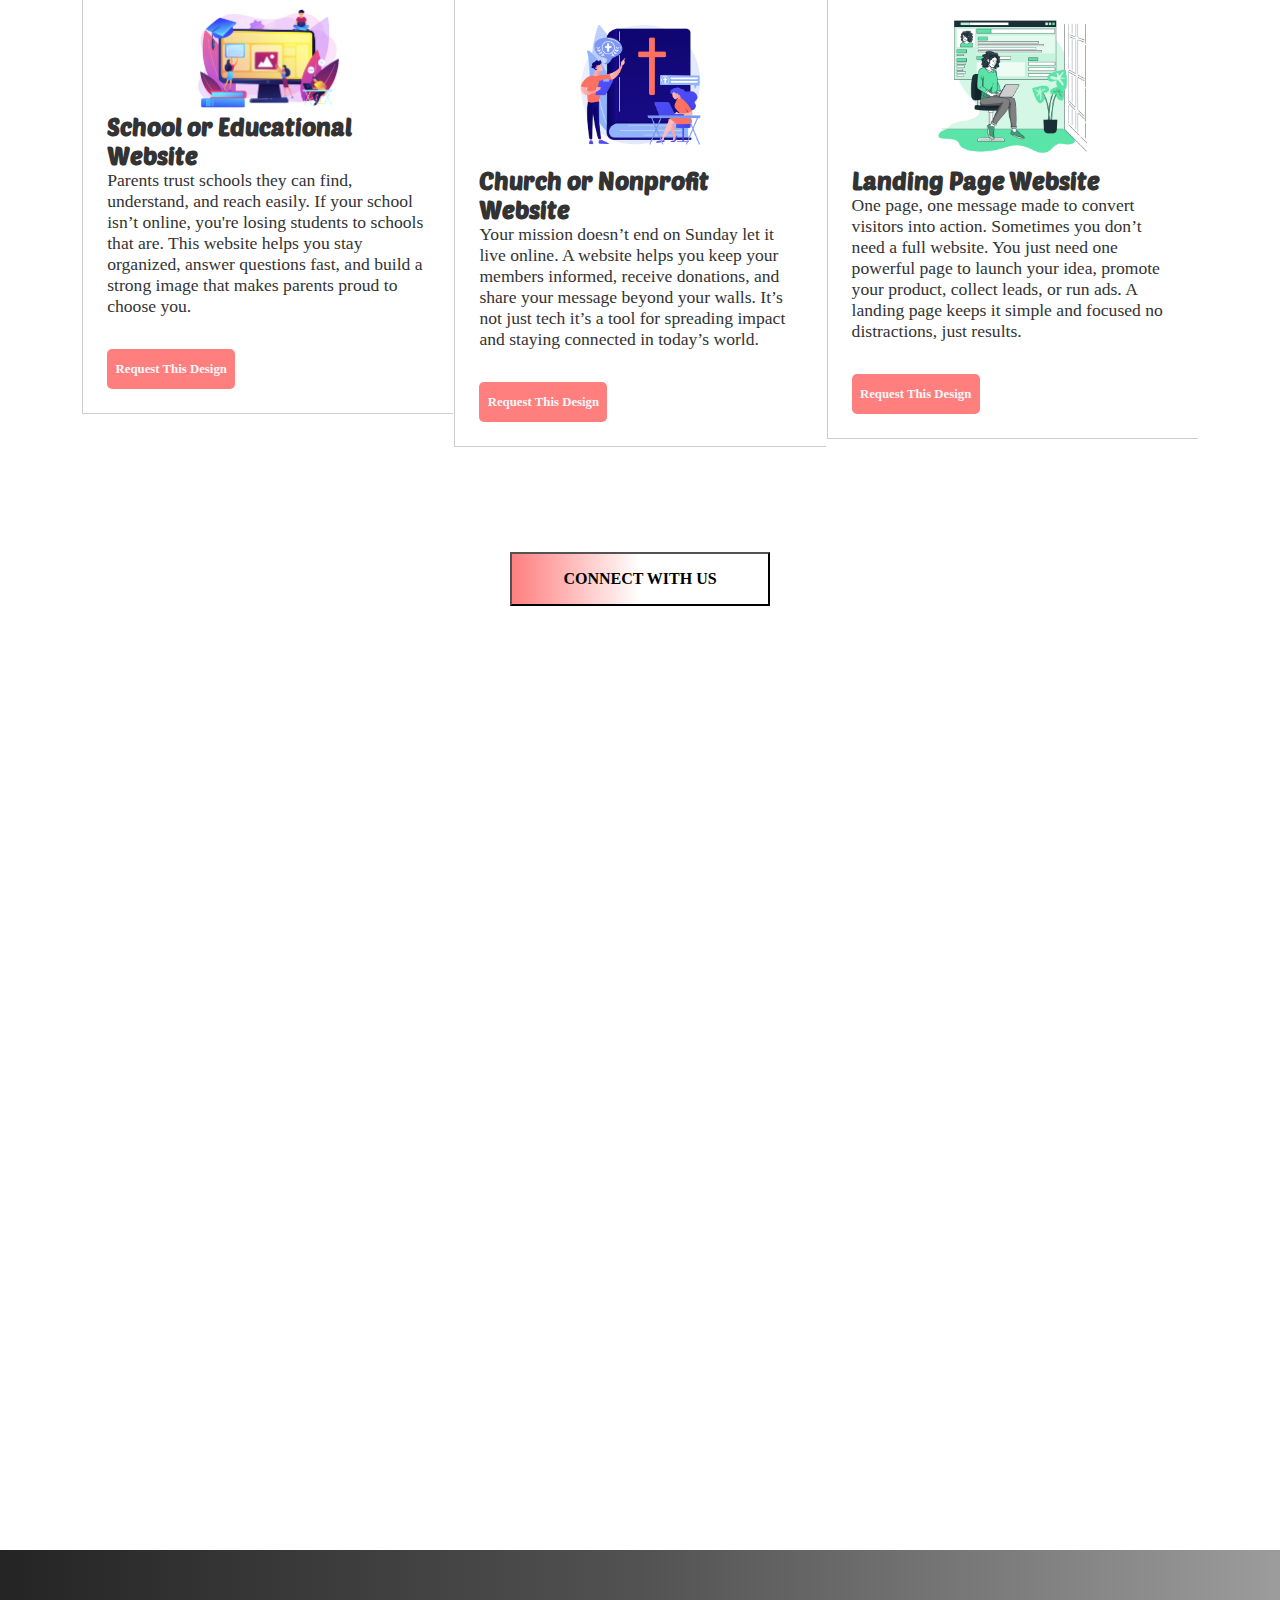
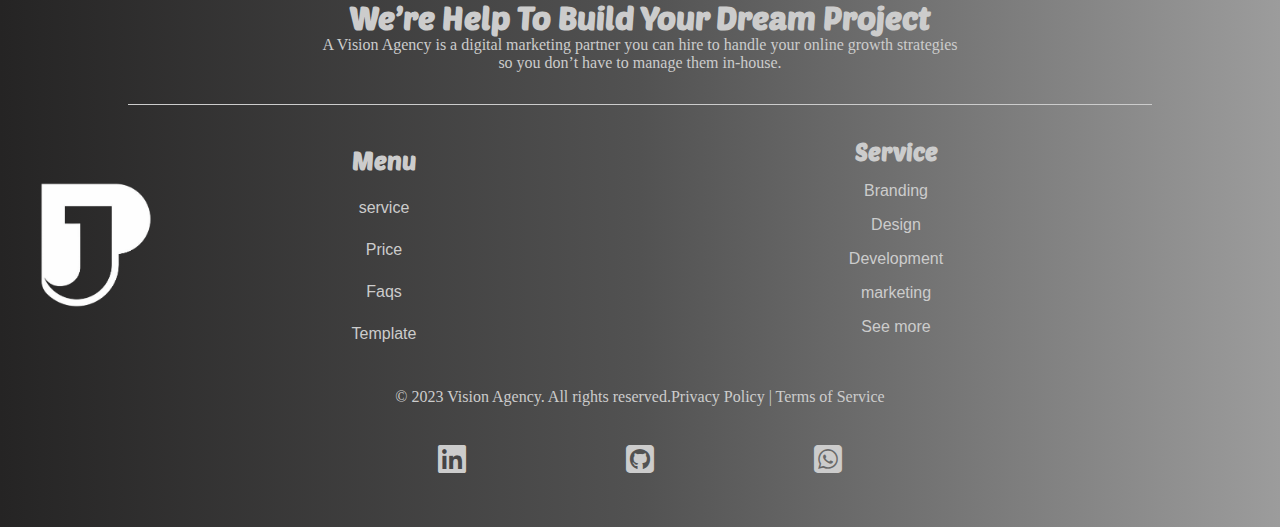
<file: template.html>
<!DOCTYPE html>
<html lang="en">
<head>
    <meta charset="UTF-8">
    <meta name="viewport" content="width=device-width, initial-scale=1.0">
            <link rel="stylesheet" href="https://cdnjs.cloudflare.com/ajax/libs/font-awesome/6.7.2/css/all.min.css"
     integrity="sha512-Evv84Mr4kqVGRNSgIGL/F/aIDqQb7xQ2vcrdIwxfjThSH8CSR7PBEakCr51Ck+w+/U6swU2Im1vVX0SVk9ABhg==" 
     crossorigin="anonymous" referrerpolicy="no-referrer" />  
         <link href="https://fonts.googleapis.com/css2?family=Delicious+Handwritten&family=Poetsen+One&family=
    Signika+Negative:wght@300..700&display=swap" rel="stylesheet">
    <meta name="viewport" content="width=device-width, initial-scale=1.0">
    <link rel="shortcut icon" href="istockphoto-1480169456-612x612.jpg" type="image/x-icon">
    <title>template_Vision_Agency</title>
        <link rel="stylesheet" href="template.css">
    <link rel="stylesheet" href="style.css">
</head>
<body>
       <!--container-->
         <div class="container">
      <!--<header>-->
      <div class="header-section">
         <!--<navigation>-->
         <div class="navigation">
            <div class="logo">
            <img src="istockphoto-1480169456-612x612-Picsart-BackgroundRemover (1) copy 2.jpg" alt="" class="logo-image" width="8%">
            <h1 class="heading-logo">Vision agency</h1>
            </div>
         <div class="nav-bar">
            <ul>
               <a href="index.html"><li>Home</li></a>
                <a href="#"><li>service</li></a>
                <a href="#"><li class="active-template">Template</li></a>
               <a href="about.html"><li class="active-service">About</li></a>
                <a href=""><li>Contact</li></a>
            </ul>
         </div>
      </div>
                 <div class="header-content">
            <h1 class="header-title">OUR TEMPLATE</h1>
            <p class="header-text">Whether you run a <i>shop, school, church, or brand</i> — we design high-converting websites tailored to your needs.
Our team blends creativity and strategy to help you grow online with speed, clarity, and impact.</p>
            <a href="#"><button type="button" class="header-button ">Connect</button></a>
           <div class="header-image">
            <img src="image-one.jpg" alt="" width="50%">
           </div>
          </div>
     <!--end of navigation-->
      </div>
     <!--end of header-content-->
  <!--template section-->
<div class="template-section">
  <h1 class="header-template">Our Template
  <p class="template-text">
Whether you run <br> a shop, school, church, or startup, we create websites that match your goals, vision, and audience.  </p></h1>

  <div class="template-container">
    <div class="template-card">
      <img src="ecommerce.png" width="50%" class="template-image">
      <h2 class="template-title">E-Commerce Website</h2>
      <p class="template-description">
       Stop waiting for customers to come let your website bring them in.
You’ve got good products, but how many people really know? This website puts your business online, where people can find and buy from you anytime. No shop rent. No gate closing. Just sales even while you're doing other things. If you’re serious about growth, you need a store that never sleeps.
      </p>
      <button type="button" class="template-button">
        Request This Design
      </button>
    </div>
     <div class="template-card">
      <img src="bussness.jpg" width="50%" class="template-image">
      <h2 class="template-title">Business/Company Website</h2>
      <p class="template-description">
People judge your business before they call what will they see?
In today's world, if you don’t have a website, people won’t take you seriously. This site shows you’re real, reliable, and ready for business. It helps you earn trust, attract better
   clients, and stand out from competitors who are still stuck offline.
      </p>
      <button type="button" class="template-button">
        Request This Design
      </button>
    </div>

    <div class="template-card  ">
      <img src="Portfolio Website.jpg"width="50%" alt="School Website Example" class="template-image">
      <h2 class="template-title"> Portfolio Website</h2>
      <p class="template-description">
If people can’t see your work, they won’t believe your words.
You're talented, but how will anyone know if they can’t see proof? A portfolio website shows your past jobs, skills, and results 
all in one place. It speaks for you when you're not there and helps you win jobs without chasing people.
      </p>
      <button type="button" class="template-button">
        Request This Design
      </button>
    </div>
    <div class="template-card">
      <img src="school copy.jpg"width="50%" alt="School Website Example" class="template-image">
      <h2 class="template-title"> School or Educational Website</h2>
      <p class="template-description">
Parents trust schools they can find, understand, and reach easily.
If your school isn’t online, you're losing students to schools that are. This website helps you stay organized, answer questions fast, and build a strong image that makes parents proud to choose you.
      </p>
      <button type="button" class="template-button">
        Request This Design
      </button>
    </div>
    <div class="template-card  ">
      <img src="church.jpg" width="50%" alt="Church Website Example" class="template-image">
      <h2 class="template-title"> Church or Nonprofit Website</h2>
      <p class="template-description">
Your mission doesn’t end on Sunday let it live online.
A website helps you keep your members informed, receive donations,
 and share your message beyond your walls. It’s not just tech it’s a tool for spreading impact and staying connected in today’s world.      </p>
      <button type="button" class="template-button">
        Request This Design
      </button>
    </div>

    <div class="template-card">
      <img src="landing page.jpg" width="50%" class="template-image">
      <h2 class="template-title"> Landing Page Website</h2>
      <p class="template-description">
One page, one message made to convert visitors into action.
Sometimes you don’t need a full website. You just need one powerful page to launch your
 idea, promote your product, collect leads, or run ads. A landing page keeps it simple and focused no distractions, just results.      </p>
      <button type="button" class="template-button">
        Request This Design
      </button>
    </div>
    <div class="template-card active-card">
      <button type="button" class="template-button-active-template">
        CONNECT WITH US
      </button>
    </div>
  </div>
</div>
<!--end of template section-->
<!--footer section-->
   <div class="footer-section">
    <h1 class="footer-header">We’re Help To Build Your Dream Project</h1>
    <p class="footer-discription">A Vision Agency is a digital marketing partner you can hire to handle your online growth strategies so you don’t have to manage them in-house.

</p> 
<hr>
      <div class="footer-container">
        <img src="istockphoto-1480169456-612x612-Picsart-BackgroundRemover (1) copy 2.jpg" alt="" width="15%">
          <div class="menu-section">
            <ul class="menu">
              <h2 class="menu-heading">Menu</h2>
              <li class="menus">service</li>
              <li class="menus">Price</li>
              <li class="menus">Faqs</li>
              <li class="menus">Template</li>
            </ul>
          </div>

          <div class="footer-service-section">
            <h2 class="footer-service-heading">Service</h2>
            <ul class="footer-service">

              <li class="footer-services">Branding</li>
              <li class="footer-services">Design</li>
              <li class="footer-services">Development</li>
              <li class="footer-services">marketing</li>
              <li class="footer-services">See more</li>
            </ul>
          </div>
      </div>

      <div class="footer-copyright">
        <p class="copyright-text">© 2023 Vision Agency. All rights reserved.</p>
        <p class="privacy-policy">Privacy Policy | Terms of Service</p>
   </div>
           <div class="footer-social">
          <a href=""><i class="fa-brands fa-linkedin"></i></a>
          <a href=""><i class="fa-brands fa-square-github"></i></a>
          <a href=""><i class="fa-brands fa-square-whatsapp"></i></a>
        </div>
   </div>
<!--end of footer section-->
    </div>

     
</body>
</html>
</file>
<file: style.css>
*{
    margin: 0;
    padding: 0;
    box-sizing: border-box;
    text-decoration: none;
    list-style: none;
}
html{
    scroll-behavior: smooth;
}
body{
    font-family: 'Poppins', sans-serif;
     color: #333;
}
.header-section{
    
    width: 100%;
    height: 100vh;
}
.navigation{
    background: linear-gradient(to right, rgb(37, 36, 36), white);
    width: 100%;
    height: 5rem;
    display: flex;
    align-items: center;
      
 }
 .logo{
    display: flex;
    align-items: center;
     margin-left: 2rem;
    font-size: 2.5rem;
    color: #fff;
    font-weight: 600;
 }
.heading-logo{
    font-size: 2rem;
    color: #9c9c9c;
    font-weight: 600;
    text-transform: capitalize;
    display: flex;
      
}
.heading-logo-sub{
    color: #575dff;
    font-weight: bolder;
}
.nav-bar{
    display: flex;
    align-items: center;
    justify-content: space-between;
}
 .nav-bar ul{
    display: flex;
    align-items: center;
    gap:3rem;
    font-weight: 600;
    justify-content: flex-end;
  }
.nav-bar ul li a{
    cursor: pointer;
     color: #525252;
    transition: all 0.3s ease-in-out;
    text-transform: capitalize;
}
.nav-toggle {
  display: none;
  font-size: 2rem;
  color: #d10000;
  cursor: pointer;
  margin-left: 1rem;
  z-index: 1001;
}
.sidebar-menu {
  position: fixed;
  top: 5rem;
  right: -100%;
  width: 100%;
  height: 55vh;
  background: #fff;
  box-shadow: -2px 0 16px rgba(0,0,0,0.12);
  display: flex;
  flex-direction: column;
  background: linear-gradient(to right, rgba(37, 36, 36, 0.938), rgba(255, 255, 255, 0.5));
  gap: 2rem;
  padding: 4rem 2rem 2rem 2rem;
  transition: right 0.4s cubic-bezier(.77,0,.18,1);
  z-index: 999;
  list-style: none;
}
.sidebar-menu li a{ 
  color: #fff;
  font-weight: 600;
  cursor: pointer;
  transition: all 0.3s ease-in-out;
  text-transform: capitalize;
}
.sidebar-menu li a:hover {
  color: #d10000;
}

.sidebar-menu.active {
  right: 0;
}
.sidebar-menu {
  display: flex;
}

/** header-section **/
.header-content{
    width: 100%;
     background-color: #fff;
    padding: 3rem;
    margin: 3rem auto;
   }

.header-title{
    width: 40%;
    color: #333;
    font-size: 2.3rem;
    font-weight: 900;
    font-family: "Poetsen One";

}

 .header-text{
    width: 53%;
    color: #333;
    font-size: 1.2rem;
    line-height: 1.5;
    font-weight: 100;
    font-family: "Cal Sans";
 }

.header-button{
        position: relative;
    z-index: 3;
    width: 10rem;
    height: 3rem;
    color: #f8f7f7;
    background-color: #d10000;
    border: none;
    border-radius: 5px;
    font-size: 1.2rem;
    font-weight: 600;
    transition: all 1s ease-in-out;
    margin-top: 2rem;
    font-family: "Luckiest Guy";
    cursor: pointer;
}
.header-button.active{
    background-color: #fff;
    color: #333;
    border: 1px solid #333;
    cursor: pointer; 
}
.header-image{
    display: flex;
    margin-top: -20rem;
    position: absolute;
    justify-content: right;
    align-items: center;
    right: 0;
 }
.desktop-img {
  display: block;
  background-repeat: no-repeat;
}
.mobile-img {
  display: none;
}

 
/** end-section **/

/** company section **/

.company-section{
    width: 100%;
    height: 30vh;
    background-color:  rgb(37, 36, 36);
    display: flex;
    align-items: center;
  }

 .company-container{
    width: 80%;
    height: 50%;
    display: flex;
    align-items: center;
    justify-content: center;
    margin: 0 auto;
    background: linear-gradient(to right, rgb(37, 36, 36), #fff, #fff, white);
 }
 
 .header-company {
    color: #fff;
     font-size: 2rem;
    margin-left: .3rem;
    font-family: "Poetsen One";
 }
 .company-images{
    display: flex;
    align-items: center;
    justify-content: center;
    gap: 2rem;
 }
/** end of company section **/


/** service section **/
.service-section{
    width: 100%;
    height: 140vh;
    background-color:  white;
 }
.service-container-header {
    display: flex;
     align-items: center;      
    justify-content: center;   
     gap: 0.5rem;               
    padding: 1rem 0;
    width: 50%;
    margin: auto;
}
.service-sub-header {
    margin: 0;                 
    padding: 0;
     
}
.service-header {
     font-size: 2rem;
    font-weight: 900;
     font-family: "Poetsen One";
     
}
.service-container-header p {
    margin: 0rem 0;
    font-size: 1.3rem;
    font-family: "Cal Sans";
}
.service-container{
    width: 100%;    
     display: flex;
    align-items: center;
    justify-content: center;
    margin: 0 auto;
    flex-wrap: wrap;
 }
.service-card{
    width: 30%;
    height: 40vh;
    margin-top: 3rem;
    padding: 1rem;
     border-radius: 10px;
    box-shadow: 0 4px 8px rgba(0,0,0,0.1);
    display: flex;
    flex-direction: column;
 }
 .service-title{
     font-family: "Poetsen One";
     font-size: 2rem;
     font-weight: 900;
     text-transform:uppercase;
  }
 .service-texts{
    font-family: "Cal Sans";
    font-size: 1.1rem;
     text-transform: capitalize;
 }
 .service-btn{
    width: 50%;
    padding: 0.7rem .2rem;
    border-radius: 5px;
    background: transparent;
    color: #d10000;                 
    border: none;
    font-weight: 600;
    font-family: "Luckiest Guy";
    cursor: pointer;
    margin-top: .7rem; 
    align-self: center;  
    box-shadow: 0 2px 6px rgba(0,0,0,0.08);
}

/** end of service section **/







/** template section **/
.template-section{
    width: 100%;
    height: 250vh;
    background-color: #ffffff;
    padding: 3rem 0;
}
.header-template{
    width: 100%;
    height: 10vh;
    display: block;
    text-align: right;
    font-family: "Poetsen One";
    font-weight: 600;

}

.template-text{
    color: rgba(94, 0, 0, 0.356);
    font-weight: lighter;
    font-size: 1rem;
    font-family: "cal Sans";
    
}
.template-title{
    font-family: "Poetsen One";
}
.template-description{
    font-family: "Cal Sans";
    font-size: 1.1rem;
    color: #333333;
 }
.template-container {
    display: flex;
    justify-content:center;  
     margin-top: 2.5rem;
    flex-wrap: wrap;
    gap: 1px;
}

.template-card {
      padding: 1.5rem;
     display: block;
     width: 29%;
     height: 20%;
     border: 1px solid #ccc;
     border-right: 0;
     
}
 
.active-card{
    background: none;
    top: 0;
    bottom: 0;
    width: 24%;
    height: 24%;
    margin-top: 5rem;
    border: none;
}
.template-button-active-template{
    width: 100%;
    background: linear-gradient(to left, rgb(255, 255, 255), white, rgb(255, 127, 127));
     display: block;
    padding: 1rem;
    outline: none;
    font-size: 1rem;
    font-weight: 800;
    cursor: pointer;
    font-family: "Luckiest Guy";
}
.template-button{
    width:8rem;
    height: 2.5rem;
    color: #f8f7f7;
    background-color:  rgb(255, 127, 127);
    border: none;
    border-radius: 5px;
    font-size: .8rem;
    font-weight: 600;
    transition: all 1s ease-in-out;
    margin-top: 2rem;
    font-family: "Luckiest Guy";
    cursor: pointer;
    outline: none;
    border: none;
}
.template-button:hover{
    background-color: #fff;
    color: #333;
    border: 1px solid #333;
    cursor: pointer; 
}
 
.template-card:hover .template-button {
    margin-left: -1rem;
    transition: margin-left 0.3s;
}
.template-image {
    display: block;
    margin: 0 auto;
    justify-content: center;
    align-items: center;
    object-fit: cover;
    border-radius: 10px;
    transition: transform 0.3s ease-in-out;
}
.template-card:hover .template-image {
    transform: scale(1.05);
}
/** end of template section **/

/** price section **/
.price-section{
    width: 100%;
    height: 200vh;
     padding: 3rem 0;
}
.header-price{
    width: 100%;
     display: block;
    font-family: "Poetsen One";
    font-weight: 600;
    color: #333;
}
.price-text{
    width: 100%;
    height: 5vh;
    display: block;
     font-family: "Cal Sans";
    font-weight: 400;
}
.price-container {
    display: flex;
    flex-wrap: wrap;
    justify-content: center;
    align-items: flex-start;
    gap: 2rem;
}

.price-card {
    width: 40%;           
    min-width: 320px;  
    max-width: 500px;      
    margin-bottom: 2rem;   
    background-color: white;
    padding: 2rem;
    border-radius: 10px;
    box-shadow: 0 4px 8px rgba(0,0,0,0.1);
     /* Remove flex-direction: ; (invalid) */
}
.price-title{
    font-family: "Poetsen One";
    font-size: 1.5rem;
    font-weight: 600;
    text-align: center;
    line-height: 2rem;
    color: #333;
}
.price-amount{
    font-family: "Luckiest Guy";
    font-size: 2rem;
    font-weight: 700;
    color:  rgb(255, 127, 127);
}
.price-button{
    margin-top: 1rem;
    padding: 0.7rem 1.5rem;
    border: none;
    border-radius: 5px;
    background-color:  rgb(255, 127, 127);
    color: white;
    font-family: "Luckiest Guy";
    font-weight: 600;
    cursor: pointer;
    transition: background-color 0.3s;
}
.price-button:hover{
    background-color: rgb(255, 127, 127);
}
.price-description{
    text-align: left;
    justify-items: legacy;
    padding-top: .5rem;
    color: #333;
    
}

.price-features{
   font-family: "Luckiest Guy";
   margin:1rem;

}
.price-features i{
   width: 5%;
}
 

/** end price section **/


/** end price section **/
.testimonials-section{
    width: 100%;
    height: 120vh;
    padding: 3rem 0;
     background-color: rgba(255, 127, 127, 0.568);
}
.testimonials-title{
    width: 100%;
    text-align: center;
    font-family: "Poetsen One";
    font-weight: 600;
    color: #333;
    font-size: 2rem;
}
/* ...existing code... */

.testimonails-container {
    width: 80%;
    max-height: 500px;
    overflow-y: auto;
    background-color: white;
    color: rgb(97, 28, 28);
    display: flex;
    flex-direction: column;
    align-items: stretch;
    margin: auto;
    border-radius: 3rem;
    box-shadow:inset -10rem .1rem 1rem .1rem rgba(51, 49, 49, 0.562),
                inset 10rem .2rem 1rem 1rem rgba(255, 127, 127, 0.568);
    padding: 2rem 0 2rem 0;
    gap: 1rem;
}
.testimonails-container::-webkit-scrollbar{
    display: none;
}
 
.testimonial-card {
     display: flex;
    align-items: flex-start;
    background: #fff;
    border-radius: 1.5rem;
    box-shadow: 0 2px 8px rgba(0,0,0,0.07);
    padding: 1.2rem 1.5rem;
     gap: 1rem;
    position: relative;
 }

.testimonial-card.left {
    margin-left: 2rem;
    margin-right: auto;
    flex-direction: row;
}

.testimonial-card.right {
    margin-left: auto;
    margin-right: 2rem;
    flex-direction: row-reverse;
    background: #ffeaea;
}

.testimonial-avatar {
    width: 48px;
    height: 48px;
    border-radius: 50%;
    object-fit: cover;
    margin-top: 0.2rem;
}

.testimonial-content {
    flex: 1;
}

.testimonial-author {
    font-weight: bold;
    color: #d10000;
    font-size: 1rem;
    display: block;
    margin-bottom: 0.2rem;
}

.testimonial-text {
    font-size: 1.05rem;
    color: #333;
    margin: 0;
    line-height: 1.5;
}
/** end price section **/

/** end testimonials section **/


/** faqs section **/
.faqs-section{
    width: 100%;
    height: 160vh;
    padding: 3rem 0;
      background-color: rgba(255, 127, 127, 0.568);
}
.faqs-container{
     display: flex;
     justify-content: center;
    align-items: center;
     gap: 1rem;
}
.faqs-container-header{
    gap: 0.5rem;
    padding: 1rem 0;
    width: 50%;
    margin: auto;
    padding-left: 2rem;
}
.sup-heading{
    margin: 0;                 
    padding: 0;
    font-family: "Poetsen One";
    font-weight: 600;
    font-size: 3rem;
 }
.faqs-text{
    margin: 0;
    padding: 0;
    font-family: "Cal Sans";
    font-weight: 400;
    font-size: 1.3rem;
    padding-top: 1rem;
}
.faqs-button{
    width: 100%;
    height: 3rem;
    color: #f8f7f7;
    background-color: #d10000;
    border: none;
    border-radius: 5px;
    font-size: 1.2rem;
    font-weight: 600;
    transition: all 1s ease-in-out;
    margin-top: 2rem;
    font-family: "Luckiest Guy";
    cursor: pointer;
}


.faqs-container-anwers{
    width: 50%;
    height: 100vh;
     background-color: transparent;
    border-radius: 10px;
}
.faqs-card{
    padding: .8rem;
    width: 100%;
    height: auto;
     background-color: rgba(255, 127, 127, 0.568);
    box-shadow: 0 2px 4px rgba(0,0,0,0.1);
    border: .1rem solid #d100007e;
}
.faqs-card.faqs-active{
    background-color: #fff;
     box-shadow: 0 2px 4px rgba(0,0,0,0.2);
}
.faqs-question{
    font-family: "Poetsen One";
     font-weight: 600;
    font-size: 1rem;
    color: #333;
    display: flex;
}
.faqs-icons{
    font-size: 1.5rem;
    top: 0;
    margin-left: auto;
    margin-right: 2rem;
    color: #d10000;
    cursor: pointer;
    transition: transform 0.3s ease-in-out;
}

.faqs-icons:hover{
    transform: rotate(180deg);
}
/** end faqs section **/


/** contact section **/

.contact-section{
    width: 100%;
    height: 140vh;
    background-color: #f8f7f7;
    color: #333;
    padding: 3rem 0;

}
.contact-container{
    display: flex;
    justify-content: center;
    align-items: center;
 }
.contact-location {
    width: 100%;
    height: 100%;
    display: grid;
    grid-template-columns: 1fr 1fr; /* 2 columns */
    grid-template-rows: 1fr 1fr;
    gap: .3rem; /* space between items */ 
      
}
.contact-address{
    width: 80%;
    height: 90%;
    background: #fff;
    border-radius: .5rem;
    box-shadow: 0 4px 24px rgba(0,0,0,0.12); /* shadow */
    padding: 2rem;
    margin: auto;
    display: flex;
}
.contact-subtitle{
    font-family: "Poetsen One";
    font-weight: 600;
    display: block;
 }
.contact-icons{
    font-size: 1.5rem;
    color: #d10000;
    margin-right: 1rem;
    font-size: 2rem;
    width: 10%;
    transition: color 0.3s ease-in-out;
}
.contact-icons:hover {
    color: #a80000;
}

.contact-details{
    display: block;
    font-family: "Cal Sans";
    font-weight: 400;
    font-size: 1.3rem;
    color: #333;
 }
.contact-details.email{
    text-decoration: underline;
    cursor: pointer;
}
.contact-details.socail a{
    cursor: pointer;
    letter-spacing: 1rem;
    font-size: 1.5rem;
    color: black;
}




.contact-form{
    width: 90%;
    height: 60%;
    background: #fff;
    border-radius: .5rem;
    box-shadow: 0 4px 24px rgba(0,0,0,0.12); /* shadow */
    padding: 2rem;
    margin:2rem auto;
}
.form {
    display: flex;
    flex-direction: column;
    align-items: center;
    width: 100%;
}

.form-row {
    display: flex;
    gap: 1rem;
    width: 100%;
    justify-content: center;
}

.form-input {
    flex: 1;
    padding: 1rem;
    border-radius: .5rem;
    border: 1px solid #ccc;
    font-size: 1rem;
    margin-bottom: 1rem;
    background: #fff;
    outline: none;
}
.form-input:hover{
    border: 1px solid #a80000;
    transition: .4s ease-in-out;
}

.form-input-block {
    width: 100%;
    margin-bottom: 1rem;
}

.form-textarea {
    width: 100%;
    height: 10rem;
    padding: 1rem;
    border-radius: .5rem;
    border: 1px solid #ccc;
    font-size: 1rem;
    margin-bottom: 1rem;
    background: #fff;
    resize: vertical;
    outline: none;
}
.form-textarea:hover {
    transition: .4s ease-in-out;
    border: 1px solid #a80000;
}
.form-button {
    margin-top: 1.5rem;
    padding: 1rem 2rem;
    border-radius: .5rem;
    border: none;
    background: #d10000;
    color: #fff;
    font-size: 1.1rem;
    font-weight: bold;
    cursor: pointer;
    transition:0.3s;
}

.form-button:hover {
    background: #a80000;
}
/** end contact section **/


/** end contact section **/
.footer-section{
    width: 100%;
    height: auto;
    background: linear-gradient(to right, rgb(37, 36, 36),#525252, #9c9c9c);
    color: #ccc;
    padding: 3rem 0;
}
.footer-header{
    text-align: center;
    font-family: "Poetsen One";
    font-weight: 600;
}
.footer-discription{
    text-align: center;
    width: 50%;
    margin: auto;
    font-family: "Cal Sans";
    font-weight: 400;
}

.footer-container{
    display: flex;
     align-items: center;
 
}
.menu-section{
    width: 30%;
    height: 100%;
    display: flex;
    flex-direction: column;
    align-items: center;
    justify-content: center;
}
.menu-heading{
    font-family: "Poetsen One";
    font-weight: 600;
    font-size: 1.5rem;
 }
 .menu{
    display: flex;
    flex-direction: column;
    align-items: center;
    gap: 1.5rem;
}
.menus{
    list-style: none;
}
.menus{
    cursor: pointer;
    text-decoration: none;
    color: #ccc;
    transition: color 0.3s ease-in-out;
}
.menus:hover{
    color: #d10000;
}

.footer-service-section{
    width: 50%;
    height: 100%;
    display: flex;
    flex-direction: column;
    align-items: center;
    justify-content: center;
    
}
.footer-service-heading{
    font-family: "Poetsen One";
    font-weight: 600;
    font-size: 1.5rem;
}
.footer-service{
    display: flex;
    flex-direction: column;
    align-items: center;
     gap: 1rem;
     padding: 1rem;
}
.footer-services{
    list-style: none;
}
.footer-services{
    cursor: pointer;
    text-decoration: none;
    color: #ccc;
    transition: color 0.3s ease-in-out;
}
.footer-services:hover{
    color: #d10000;
}

.footer-copyright{
    width: 100%;
    height: 10vh;
    display: flex;
    align-items: center;
    justify-content: center;
    font-family: "Cal Sans";
    font-weight: 400;
    color: #ccc;
}

.footer-copyright p{
    margin: 0;
    font-size: 1rem;
}
.footer-social{
    display: flex;
    gap: 10rem;
    font-size: 2rem;
    justify-content: center;
}
.footer-social a{
    color: #ccc;
    transition: color 0.3s ease-in-out;
}
hr{
    width: 80%;
    margin: 2rem auto;
    border: none;
    height: 1px;
    background-color: #ccc;
 }
/** end contact section **/

/** responsive **/
/** navigational-section responsive **/
@media (max-width: 1200px) {
    .navigation{
        position: fixed;
        top: 0;
        z-index: 99999 !important;
    }
  .nav-bar { display: none !important; position: fixed;}
  .nav-toggle { display: block !important;margin-left: 15rem; }
  .sidebar-menu{
        display: flex !important;
         
    }
    .header-content{
        width: 100%;
        height:auto;
        margin: 10rem auto;
    }

}
@media (min-width: 1210px) {
  .nav-bar { display: flex !important; }
  .nav-toggle { display: none !important; }
  .sidebar-menu { display: none !important; }
}
/** end of navigational-section responsive **/
@media (max-width: 900px) {
   .nav-toggle 
   { display: block !important;
     margin-left: auto;
      
   }
   .heading-logo{
    color: #fff;
   }
    .logo-image{
        display: none;
    }
    .header-section{
        width: 100%;
        height: auto;
        background-color: #fff;
    }

    .header-content{
        width: 100%;
        height: 100vh;
        margin: 3rem auto;
    }
    .header-title{
        width: 100%;
        font-size: 2.5rem;
        text-align: center;
    }
    .header-text{
        width: 100%;
        font-size: 1.2rem;
        text-align: justify;
    }
    .header-button{
        width: 12rem;
        height: 3rem;
        font-size: 1.2rem;
        margin-top: 2rem;
     }
     .header-buttons{
        display: flex;
        justify-content: space-between;
     }
    .header-image{
        margin-top: 1rem;
        position: relative;
        justify-content: center;
    }
}
/** end header-section responsive **/

/** company-section responsive **/
@media screen and (max-width: 900px) {
    .company-section{
        background-color:  rgb(37, 36, 36);
        display: block; 
        width: 100%;
        height: auto;
        padding: 2rem 0;
    }
    .header-company{
        font-size: 1.5rem;
        text-align: center;
    }
    .company-container{
        width: 90%;
        height: auto;
        display: block;
        margin: 0 auto;
        margin-top: .8rem;
    }
    .company-images{
        display: flex;
        align-items: center;
        justify-content: center;
        flex-wrap: wrap;
        gap: 1rem;
    }
}
/** end of company-section responsive **/


/** service-section responsive **/
@media screen and (max-width: 900px) {
    .service-section{
        width: 100%;
        height: auto;
        padding: 2rem 0;
    }
    .service-container-header{
        width: 90%;
        margin: auto;
        text-align: left;
    }
    .service-header{
        font-size: 1.5rem;
        text-align: left;
    }
    .header-title{
        line-height: 5rem;
        padding: 1rem;
        border-radius: .5rem;
        font-size: 2rem;
        background-color: #9c9c9c;
        
    }
    .desktop-img {
    display: none;
  }
  .mobile-img {
    max-width: 100%;
    display: block;
  }
 
    .service-container{
        width: 100%;
        display: grid;
        gap: .5rem; /* space between items */
        grid-template-columns: 1fr 1fr; /* 2 columns */
        grid-template-rows: 1fr 1fr;
    }
    .service-card{
        width: 100%;
        height: auto;
        margin-top: 1rem;
    }

}
/** end of service-section responsive **/

 /** template-section responsive **/
@media screen and (max-width: 900px) {
    .template-section{
        width: 100%;
        height: auto;
        padding: 2rem 0;
    }
 
    .template-container {
        display: grid;
        grid-template-columns: repeat(auto-fit, minmax(300px, 1fr));
        gap: 1rem;
        padding: 0 1rem;
    }
    .template-card {
        width: 100%;
        height: auto;
    }
    .template-button-active-template {
        margin: auto;
        display: flex;
        justify-content: center;
    }
/** end of template-section responsive **/

/** tesmonail-section responsive **/
    .testimonials-section{
        width: 100%;
        height: auto;
        padding: 2rem 0;
    }
    .testimonials-title{
        font-size: 1.5rem;
        text-align: center;
    }
    .testimonails-container {
        width: 90%;
        max-height: 500px;
        overflow-y: auto;
        margin: auto;
    }
    .testimonial-card {
        flex-direction: column;
        align-items: center;
    }
    .testimonial-avatar {
        margin-bottom: 1rem;
    }
}
/** end of tesmonail-section responsive **/


/** faqs-section responsive **/
@media screen and (max-width: 900px) {
    .faqs-section{
        width: 100%;
        height: auto;
        padding: 2rem 0;
    }
    .faqs-container{
        display: block;
        width: 90%;
        margin: auto;
    }
    .faqs-container-header{
        width: 100%;
        text-align: center;
    }
    .sup-heading{
        font-size: 1.5rem;
    }
    .faqs-text{
        font-size: 1.1rem;
    }
    .faqs-container-anwers{
        width: 100%;
        height: auto;
    }
    .faqs-card{
        width: 100%;
        height: auto;
    }
}
/** end of faqs-section responsive **/

/** contact-section responsive **/
@media screen and (max-width: 900px) {
    .contact-section{
        width: 100%;
        height: auto;
        padding: 2rem 0;
    }
    .contact-container{
        display: block;
        width: 90%;
        margin: auto;
    }
    .contact-location{
        grid-template-columns: 1fr; /* single column */
        grid-template-rows: auto; /* rows will adjust based on content */
    }
    .contact-address, .contact-form{
        width: 90%;
        height: auto;
        margin-bottom: 2rem;
    }
    .form-row {
        flex-direction: column; /* stack inputs vertically */
    }
}
/** end of contact-section responsive **/

/** -section responsive **/
@media (max-width:680px) {
        .service-section{
            height: auto;
        }
        .service-container-header{
            width: 90%;
            margin: auto;
            text-align: center;
            display: block;
            flex-wrap: wrap;

        }
        
        .service-sub-header {
            text-align: center;
            display: block;
            font-size: 1.5rem;
        }
        .service-header {
            text-align: center;
            font-size: 1.5rem;
        }  
        .service-container{
            width: 90%;
            display: grid;
            gap: .5rem; /* space between items */
            grid-template-columns: 1fr; /* single column */
            grid-template-rows: auto; /* rows will adjust based on content */
        }
        .service-card{
            width: 100%;
            height: auto;
            margin-top: 1rem;
        }
/** price   -section responsive **/
        .price-card {
            width: 100%;
            height: auto;
            margin-bottom: 1rem auto;
        }
        .price-container {
            display: grid;
            grid-template-columns: 1fr; /* single column */
            grid-template-rows: auto; /* rows will adjust based on content */
            gap: 1rem;
            width: 90%;
            margin: 1rem auto;
        }
        
}
/** end of contact-section responsive **/

/** end of contact-section responsive **/
@media (max-width: 500px) {
 /** header-section-section responsive **/

     .header-section{
        display: block;
        width: 100%;
        height: auto;  
     }
     .header-content{
        display: block;
      }
     .header-title{
        font-size: 1.2rem;
        line-height: 2rem;
     }
     .header-text{
        font-size: 1.2rem;
        width: 100%;
     }
 /** end of header-section responsive **/
     .header-buttons{
        justify-content: space-between;
          
       }
      .header-button{
        width: 20vh;
        font-size: .8rem;
      }
 
 /** contact-section responsive **/
      .contact-section{
        width: 100%;
        height: auto;
      }
      .contact-address{
        width: 100%;
        height: auto;
        text-align: left;
        margin-bottom: 2rem;
    }
 
 /** end of header-section responsive **/
    .footer-section{
         height: auto;
        padding: 2rem 0;
    }
    .footer-container{
        flex-direction: column;
        align-items: center;
    }
    .menu-section, .footer-service-section{
        width: 100%;
        text-align: center;
    }
    .menu, .footer-service{
        display: flex;
        flex-direction: column;
        align-items: center;
        gap: 1rem;
    }
    .footer-social{
        flex-wrap: wrap;
        justify-content: center;
    }

.specail-card{
    width: 34rem;
    height: 20rem;
    margin: 1rem;
    padding: 3rem 0 0 0;
    border-radius: .5rem;
    box-shadow: 0 0 10px rgba(0,0,0,.1);
    display: flex;
    justify-content: center;
    background-color: #fff;
}
.specail-section{
    width: 100%;
    height: auto;
    display: flex;
    justify-content: center;
    align-items: center;
    flex-direction: column;
    margin-top: 5rem;
 }
}
/** end of contact-section responsive **/
 
 /**end of  responsive **/
</file>
<file: about.css>
*{
    margin: 0;
    padding: 0;
    box-sizing: border-box;
}

.active-service{
    padding: .4rem;
    border-radius: .5rem;
    background-color: #000;
 }
.header-section{
    width: 100%;
    height: auto;
 }
.header-content{
    width: 100%;
    height: auto;
    display: flex;
    justify-content: center;
    align-items: center;
    flex-direction: column;
    margin: 2rem 0;

 }
.header-title{
    font-family: "Poetsen One";
    font-weight: 600;
    font-size: 2rem;
    color: #000;
    margin-bottom: 1rem;
    text-align: center;
}
.header-text{
    font-family: "Cal Sans";
    font-weight: 300;
    font-size: 1.4rem;
    color: #000;
    text-align: center;
    text-align: center;
    width: 100%;
    line-height: 2rem;
}
.header-button{
    text-decoration: underline;
    font-family: "Poetsen One";
    font-weight: 600;
 
}
/* specail Section */
.specail-section{
    width: 100%;
    height: auto;
    display: flex;
    justify-content: center;
    align-items: center;
    flex-direction: column;
  }
.specail-header{
    width: 100%;
    height: auto;
    display: flex;
    justify-content: center;
    align-items: center;
    font-family: "Poetsen One";
    font-size: 2rem;
    color: #000;
    margin-bottom: 1rem;
}
.card-container{
    width: 100%;
    height: auto;
    display: flex;
    justify-content: center;
    align-items: center;
    flex-wrap: wrap;
}
.specail-card{
    width: 35rem;
    height: 15rem;
    margin: 1rem;
    padding: 3rem 0 0 0;
    border-radius: .5rem;
    box-shadow: 0 0 10px rgba(0,0,0,.1);
    display: flex;
    justify-content: center;
    background-color: #fff;
}
.specail-icons{
    width: 10%;
    height: auto;
    font-size: 3rem;
    display: flex;
     margin: 0rem 0 0 1rem;
    justify-content: center;
}
.specail-title{
    width: 90%;
    height: auto;
    display: flex;
    line-height: 2rem;
    flex-direction: column;
    padding: 0rem 0 0 2rem;

}
/* specail Section */

/* number Section */
.number-section{
    width: 100%;
    height: auto;
    display: flex;
    justify-content: center;
    align-items: center;
    flex-direction: column;
    margin: 2rem 0;
 }
.number-header{
    font-family: "Poetsen One";
    font-weight: 600;
    font-size: 2rem;
}
.number-container{
    width: 70%;
    height: auto;
    background-color: #f8f8f8;
    display: flex;
    justify-content: center;
    align-items: center;
    flex-wrap: wrap;
}
.number-card{
     height: auto;
    margin: .5rem;
    padding: 1rem 0 0 0;
    border-radius: .5rem;
     display: flex;
    flex-direction: column;
    align-items: center;
    gap: .2rem;
    justify-content: center;
}
.number-icon{
    font-size: 1.5rem;
}
.number-title{
    font-weight: 700;
    font-family: "Poetsen One";
    font-size: 2rem;
}
.number-description{
    font-size: 1.4rem;
    font-weight: 300;
    font-family: "Cal Sans";
    text-transform: capitalize;
}
/* number Section */
.sup{
    color: black;
    font-weight: bold;
    font-size: 1.3rem;
}
.sub{
    color: black;
    font-weight: bold;
    font-size: 1.3rem;
}
</file>
<file: template.css>
*{
    margin: 0;
    padding: 0;
    box-sizing: border-box;
}
.active-template{
    padding: .4rem;
    border-radius: .5rem;
    background-color: #fff;
}
.header-image{
    bottom:4rem;
}
</file>
